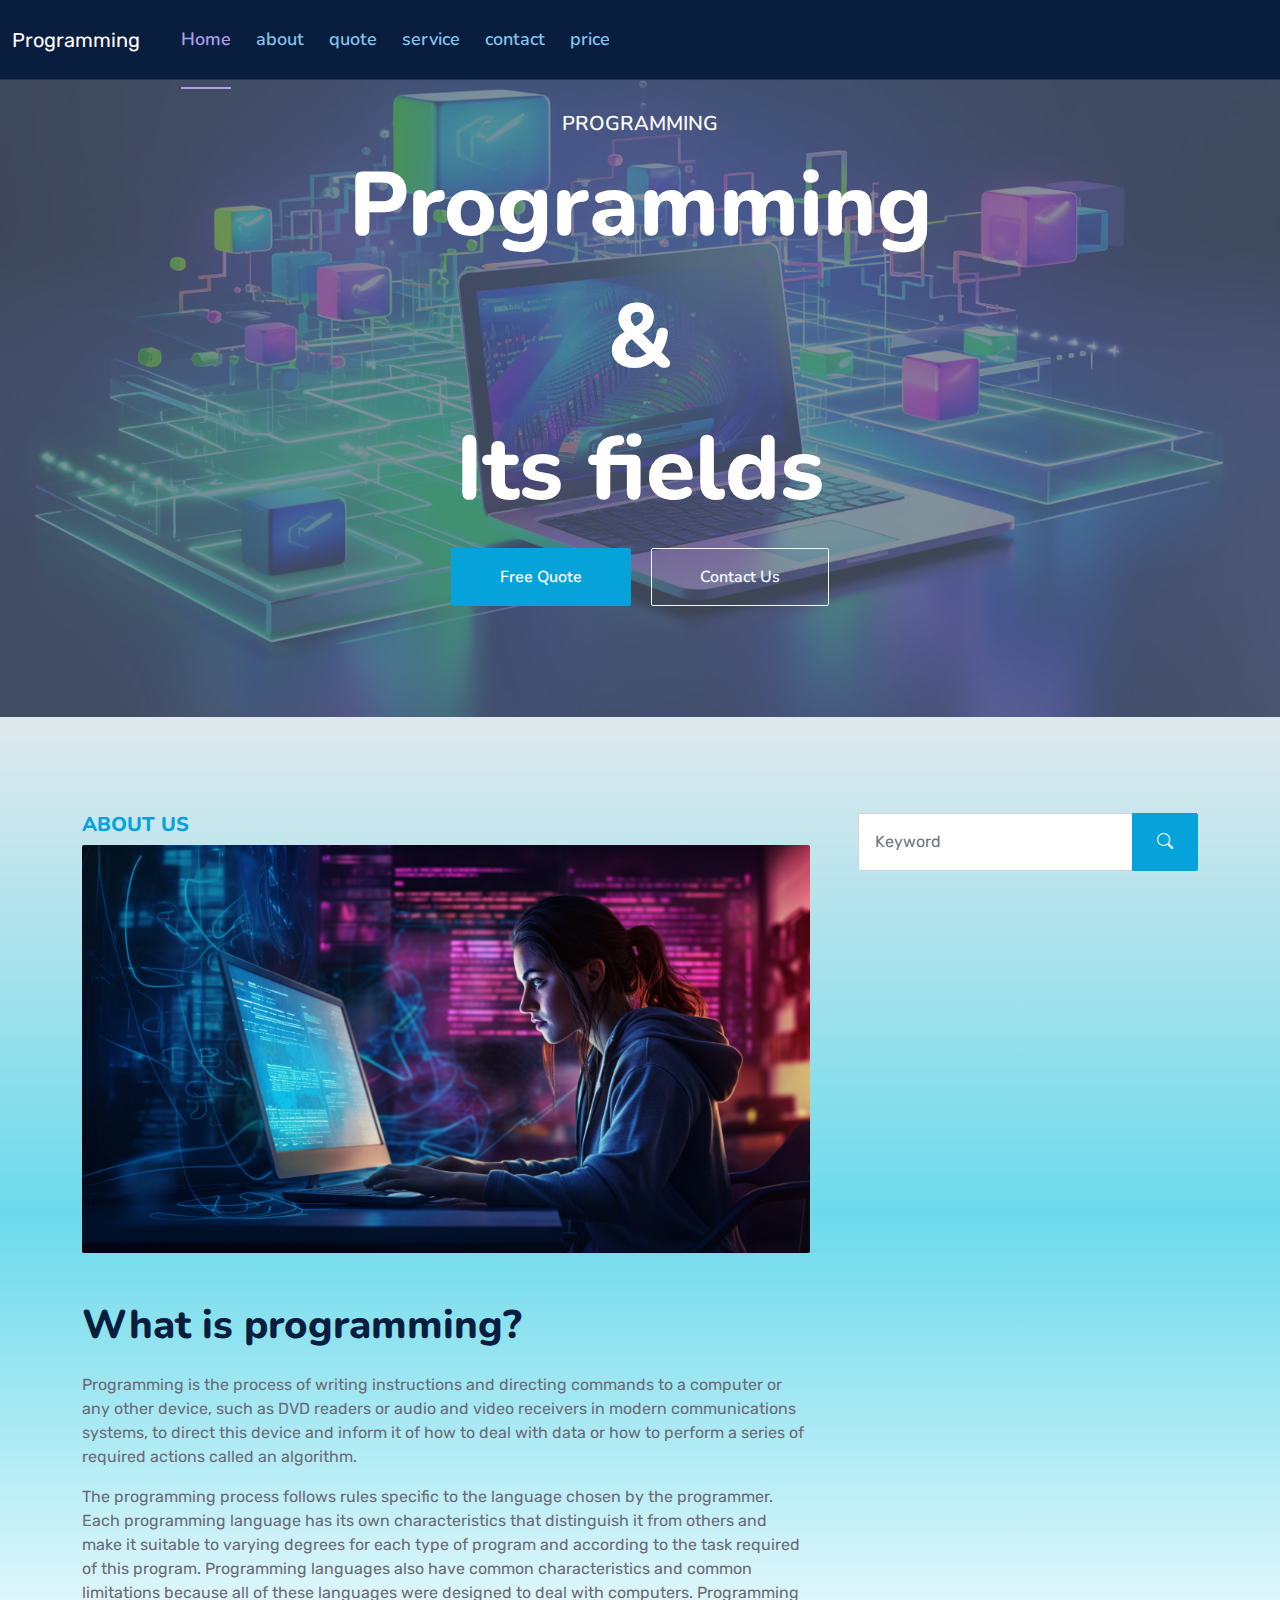
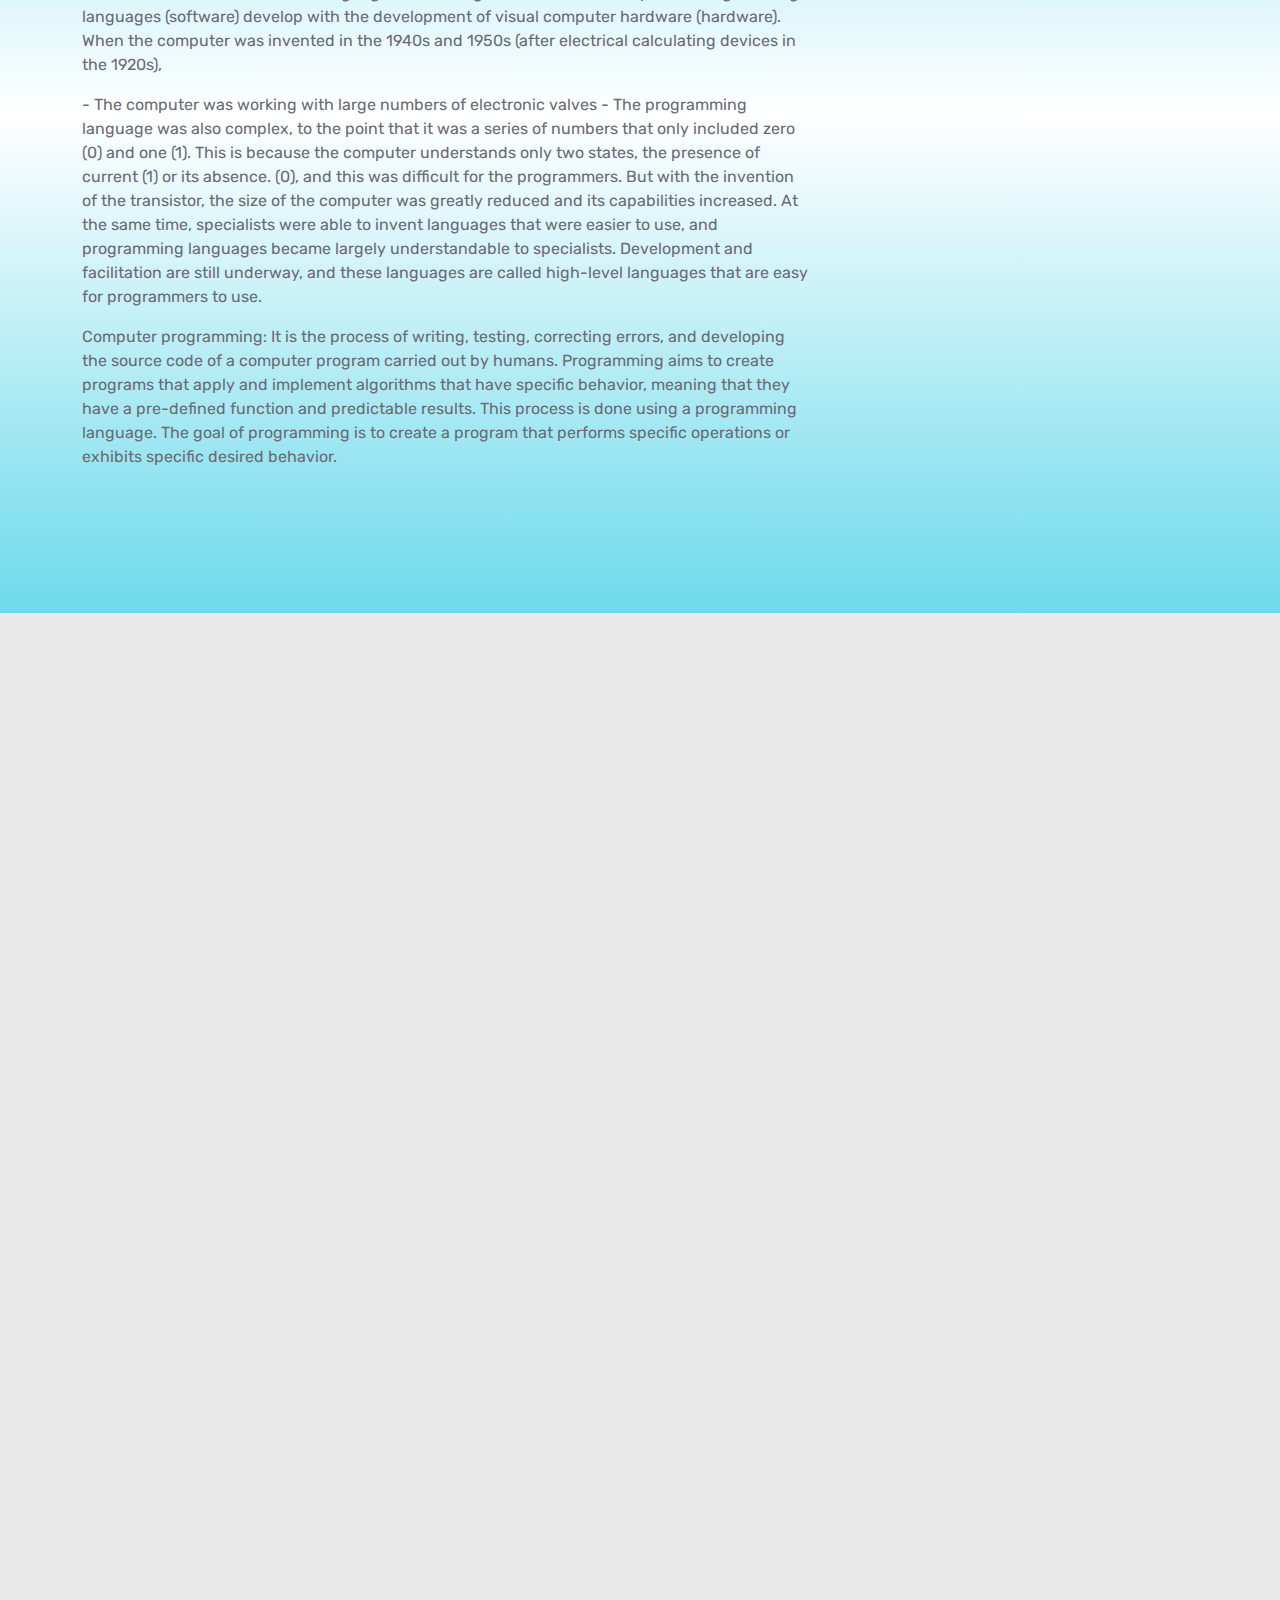
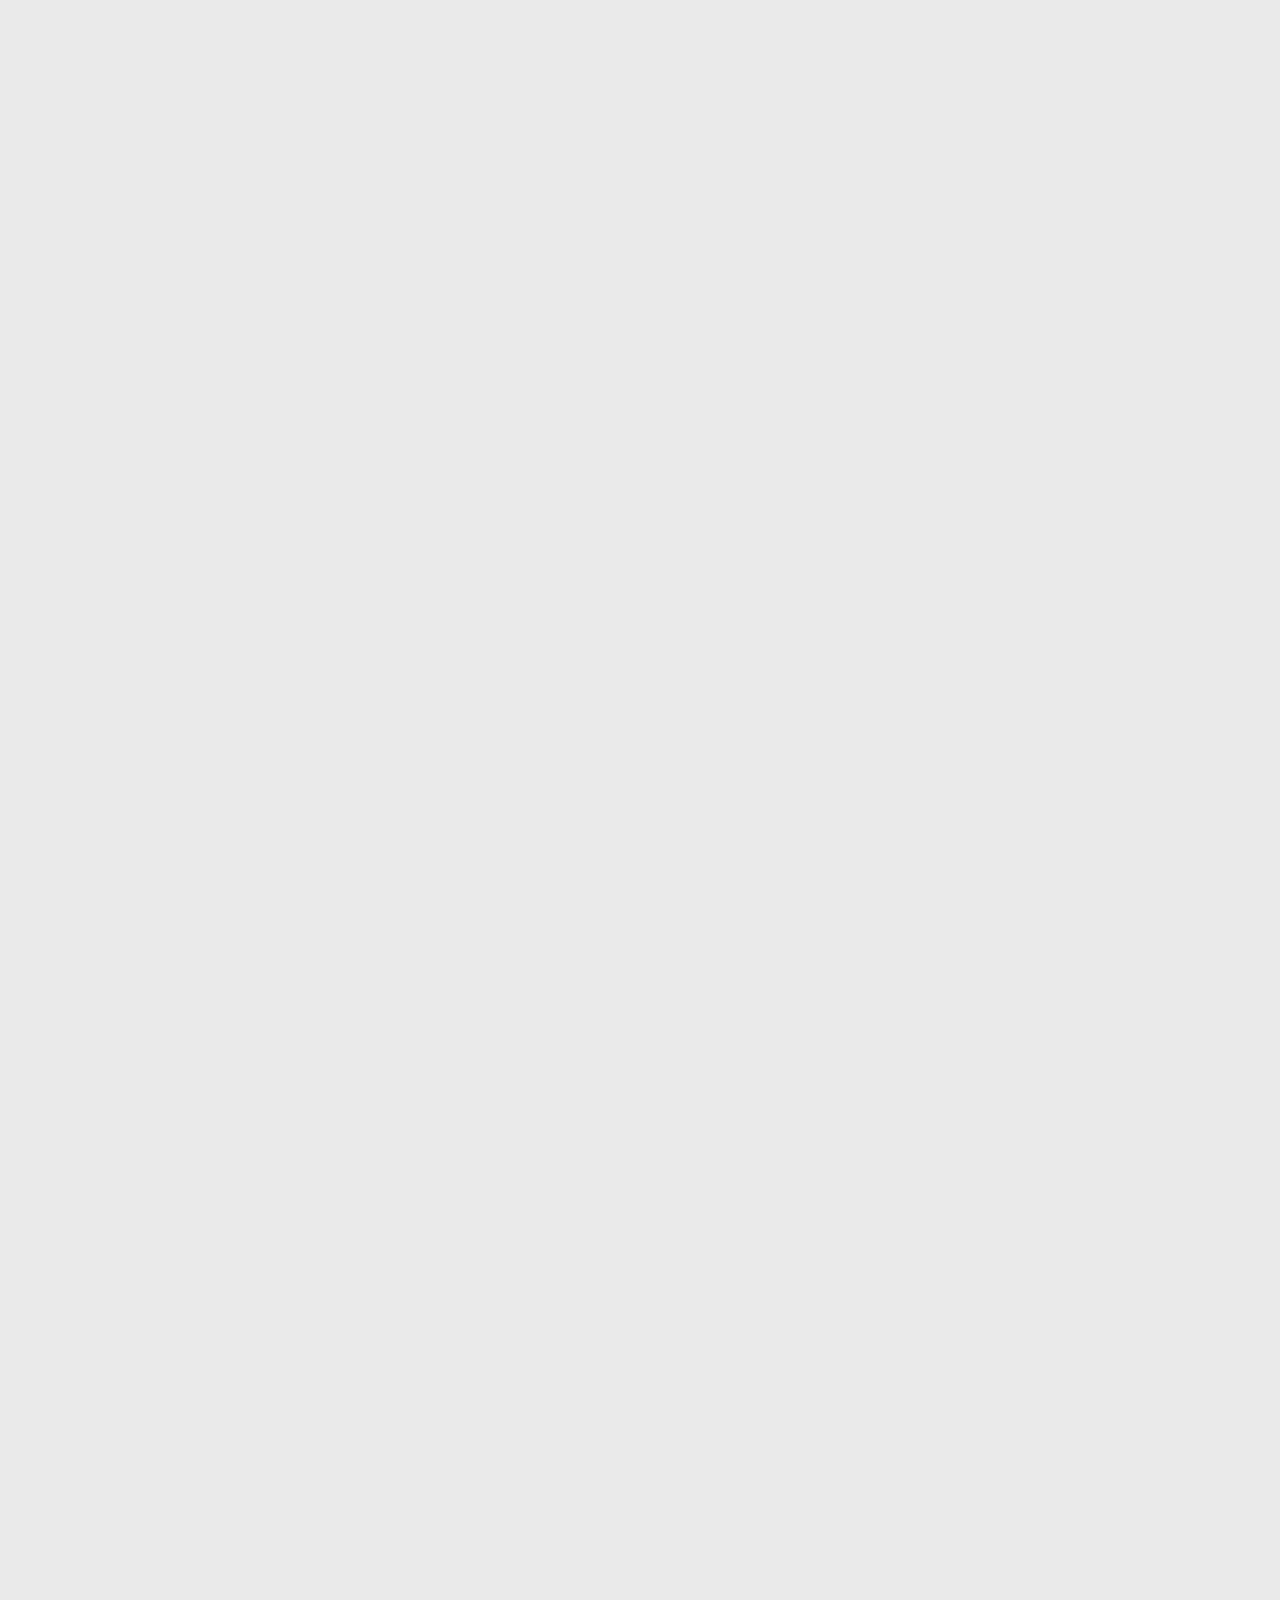
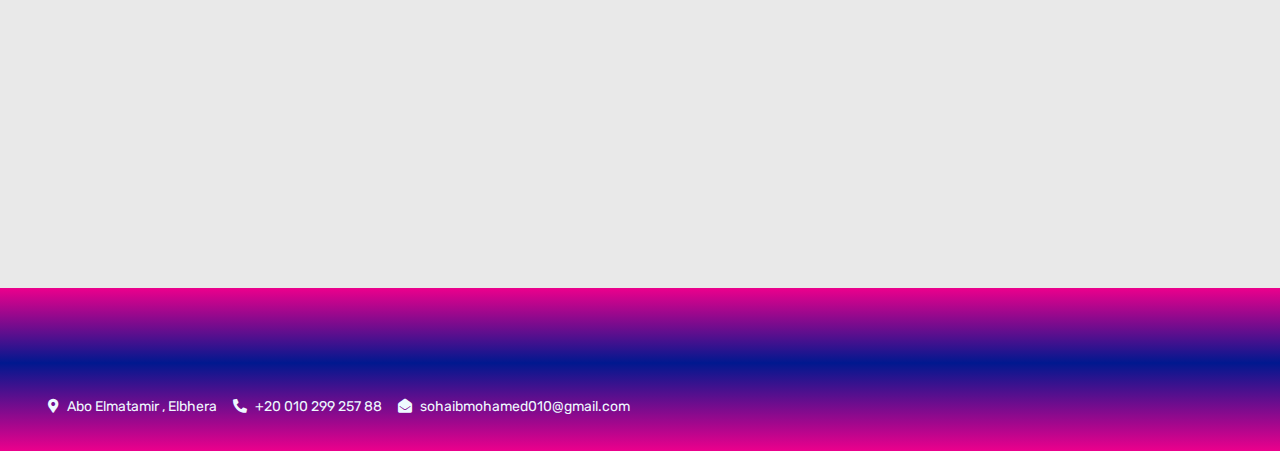
<file: index.html>
<!DOCTYPE html>
<html lang="en">

<head>
    <meta charset="utf-8">
    <title></title>
    <meta content="width=device-width, initial-scale=1.0" name="viewport">
    <meta content="Free HTML Templates" name="keywords">
    <meta content="Free HTML Templates" name="description">

    <!-- Favicon -->
    <link href="img/favicon.ico" rel="icon">

    <!-- Google Web Fonts -->
    <link rel="preconnect" href="https://fonts.googleapis.com">
    <link rel="preconnect" href="https://fonts.gstatic.com" crossorigin>
    <link href="https://fonts.googleapis.com/css2?family=Nunito:wght@400;600;700;800&family=Rubik:wght@400;500;600;700&display=swap" rel="stylesheet">

    <!-- Icon Font Stylesheet -->
    <link href="https://cdnjs.cloudflare.com/ajax/libs/font-awesome/5.10.0/css/all.min.css" rel="stylesheet">
    <link href="https://cdn.jsdelivr.net/npm/bootstrap-icons@1.4.1/font/bootstrap-icons.css" rel="stylesheet">

    <!-- Libraries Stylesheet -->
    <link href="lib/owlcarousel/assets/owl.carousel.min.css" rel="stylesheet">
    <link href="lib/animate/animate.min.css" rel="stylesheet">

    <!-- Customized Bootstrap Stylesheet -->
    <link href="css/bootstrap.min.css" rel="stylesheet">

    <!-- Template Stylesheet -->
    <link href="css/style.css" rel="stylesheet">
</head>

<body>
    <!-- Spinner Start -->
    <div id="spinner" class="show bg-white position-fixed translate-middle w-100 vh-100 top-50 start-50 d-flex align-items-center justify-content-center">
        <div class="spinner"></div>
    </div>
    <!-- Spinner End -->


   


    <!-- Navbar & Carousel Start -->

    <nav class="navbar navbar-expand-lg navbar-dark bg-dark" style="height: 80px;">
        <div class="container-fluid">
          <a class="navbar-brand" href="index.html">Programming</a>
          <button class="navbar-toggler" type="button" data-bs-toggle="collapse" data-bs-target="#navbarNav" aria-controls="navbarNav" aria-expanded="false" aria-label="Toggle navigation">
            <span class="navbar-toggler-icon"></span>
          </button>
          <div class="collapse navbar-collapse" id="navbarNav">
            <ul class="navbar-nav">
              <li class="nav-item">
                <a class="nav-link active" aria-current="page" href="index.html">Home</a>
              </li>
              <li class="nav-item">
                <a class="nav-link" href="about.html">about</a>
              </li>
              <li class="nav-item">
                <a class="nav-link" href="quote.html">quote</a>
              </li>
              <li class="nav-item">
                <a class="nav-link" href="service.html">service</a>
              </li>
              <li class="nav-item">
                <a class="nav-link" href="contact.html">contact</a>
              </li>
              <li class="nav-item">
                <a class="nav-link" href="price.html">price</a>
              </li>
            </ul>
          </div>
        </div>
      </nav>
      

        <div  class="carousel slide carousel-fade" data-bs-ride="carousel">
            <div class="carousel-inner">
                <div class="carousel-item active">
                    <img class="w-100" src="1ca7b34a8d5308a03ae186dfe72caabce0327fe2-1456x816.webp" alt="Image">
                    <div class="carousel-caption d-flex flex-column align-items-center justify-content-center">
                        <div class="p-3" style="max-width: 900px;">
                            <h5 class="text-white text-uppercase mb-3 animated slideInDown">Programming</h5>
                            <h1 class="display-1 text-white mb-md-4 animated zoomIn" style="font-size: 90PX;">Programming</h1 >
                                <h1 class="display-1 text-white mb-md-4 animated zoomIn" style="font-size: 90PX;">&</h1 >
                                    <h1 class="display-1 text-white mb-md-4 animated zoomIn" style="font-size: 90PX;">Its fields</h1 >
                         
                                <a href="quote.html" class="btn btn-primary py-md-3 px-md-5 me-3 animated slideInLeft">Free Quote</a>
                            <a href="contact.html" class="btn btn-outline-light py-md-3 px-md-5 animated slideInRight">Contact Us</a>
                        </div>
                    </div>
                </div>

              </div>
    <!-- Navbar & Carousel End -->

<!-- Full Screen Search Start -->
<div class="modal fade" id="searchModal" tabindex="-1">
    <div class="modal-dialog modal-fullscreen">
        <div class="modal-content" style="background: rgba(9, 30, 62, .7);">
            <div class="modal-header border-0">
                <button type="button" class="btn bg-white btn-close" data-bs-dismiss="modal" aria-label="Close"></button>
            </div>
            <div class="modal-body d-flex align-items-center justify-content-center">
                <div class="input-group" style="max-width: 600px;">
                    <input type="text" class="form-control bg-transparent border-primary p-3" placeholder="Type search keyword">
                    <button class="btn btn-primary px-4"><i class="bi bi-search"></i></button>
                </div>
            </div>
        </div>
    </div>
</div>
<!-- Full Screen Search End -->


    <!-- About Start -->

<div style="background: linear-gradient(rgb(224, 233, 237) ,rgb(108, 218, 235) , rgb(255, 255, 255) , rgb(108, 218, 235) );" class="container-fluid py-5 wow fadeInUp" data-wow-delay="0.1s">
    <div class="container py-5">
        <div class="row g-5">
            <div class="col-lg-8">
                <div class="mb-5">
                    <h5 class="fw-bold text-primary text-uppercase">about us</h5>

                    <img class="img-fluid w-100 rounded mb-5" src="9f15109746df254c5a030a7ba9239f8a4bb5dadb-1456x816.webp" alt="">
                    <h1 class="mb-4">What is programming?</h1>
                    <p>Programming is the process of writing instructions and directing commands to a computer or any other device, such as DVD readers or audio and video receivers in modern communications systems, to direct this device and inform it of how to deal with data or how to perform a series of required actions called an algorithm.</p>
                    <p>The programming process follows rules specific to the language chosen by the programmer. Each programming language has its own characteristics that distinguish it from others and make it suitable to varying degrees for each type of program and according to the task required of this program. Programming languages ​​also have common characteristics and common limitations because all of these languages ​​were designed to deal with computers. Programming languages ​​(software) develop with the development of visual computer hardware (hardware). When the computer was invented in the 1940s and 1950s (after electrical calculating devices in the 1920s),</p>
                    <p>- The computer was working with large numbers of electronic valves - The programming language was also complex, to the point that it was a series of numbers that only included zero (0) and one (1). This is because the computer understands only two states, the presence of current (1) or its absence. (0), and this was difficult for the programmers. But with the invention of the transistor, the size of the computer was greatly reduced and its capabilities increased. At the same time, specialists were able to invent languages ​​that were easier to use, and programming languages ​​became largely understandable to specialists. Development and facilitation are still underway, and these languages ​​are called high-level languages ​​that are easy for programmers to use.</p>
                    <p>Computer programming: It is the process of writing, testing, correcting errors, and developing the source code of a computer program carried out by humans. Programming aims to create programs that apply and implement algorithms that have specific behavior, meaning that they have a pre-defined function and predictable results. This process is done using a programming language. The goal of programming is to create a program that performs specific operations or exhibits specific desired behavior.</p>
                </div>


            </div>

            <div class="col-lg-4">
                <div class="mb-5 wow slideInUp" data-wow-delay="0.1s">
                    <div class="input-group">
                        <input type="text" class="form-control p-3" placeholder="Keyword">
                        <button class="btn btn-primary px-4"><i class="bi bi-search"></i></button>
                    </div>
                </div>

                <div class="mb-5 wow slideInUp" data-wow-delay="0.1s">
                    <div class="section-title section-title-sm position-relative pb-3 mb-4">
                        <h3 class="mb-0">Categories</h3>
                    </div>
                    <div class="link-animated d-flex flex-column justify-content-start">
                        <a class="h5 fw-semi-bold bg-light rounded py-2 px-3 mb-2" href="#"><i class="bi bi-arrow-right me-2"></i>Information Security Expert</a>
                        <a class="h5 fw-semi-bold bg-light rounded py-2 px-3 mb-2" href="#"><i class="bi bi-arrow-right me-2"></i>Game Developer</a>
                        <a class="h5 fw-semi-bold bg-light rounded py-2 px-3 mb-2" href="#"><i class="bi bi-arrow-right me-2"></i>Web Development</a>
                        <a class="h5 fw-semi-bold bg-light rounded py-2 px-3 mb-2" href="#"><i class="bi bi-arrow-right me-2"></i>Mobile Application Develope</a>
                        <a class="h5 fw-semi-bold bg-light rounded py-2 px-3 mb-2" href="#"><i class="bi bi-arrow-right me-2"></i>Database Administrator</a>
                        <a class="h5 fw-semi-bold bg-light rounded py-2 px-3 mb-2" href="#"><i class="bi bi-arrow-right me-2"></i>Data analyst</a>
                        <a class="h5 fw-semi-bold bg-light rounded py-2 px-3 mb-2" href="#"><i class="bi bi-arrow-right me-2"></i>Devops Engineer.</a>
                        <a class="h5 fw-semi-bold bg-light rounded py-2 px-3 mb-2" href="#"><i class="bi bi-arrow-right me-2"></i>Desktop Application Developer</a>
                    </div>
                </div>
            </div>
        </div>
    </div>
</div>

    <!-- About End -->

 

    <!-- Service Start -->
    <div style="    background: linear-gradient(to right, #00188F, #EC008C);
" class="container-fluid py-5 wow fadeInUp" data-wow-delay="0.1s">
        <div class="container py-5">
            <div class="section-title text-center position-relative pb-3 mb-5 mx-auto" style="max-width: 600px;">
                <h5 class="fw-bold text-primary text-uppercase">Our Services</h5>
                <h1 class="mb-0">Custom IT Solutions for Your Successful Business</h1>
            </div>
            <div class="row g-5">
                <div class="col-lg-4 col-md-6 wow zoomIn" data-wow-delay="0.3s">
                    <div class="service-item bg-light rounded d-flex flex-column align-items-center justify-content-center text-center">
                        <div class="service-icon">
                            <i class="fa fa-shield-alt text-white"></i>
                        </div>
                        <h4 class="mb-3">Information Security Expert</h4>
                        <p class="m-0">well versed in the world of information security and the challenges that network security brings</p>
                        <a class="btn btn-lg btn-primary rounded" href="">
                            <i class="bi bi-arrow-right"></i>
                        </a>
                    </div>                    

                </div>
                <div class="col-lg-4 col-md-6 wow zoomIn" data-wow-delay="0.6s">
                    <div class="service-item bg-light rounded d-flex flex-column align-items-center justify-content-center text-center">
                        <div class="service-icon">
                        <i class="fa fa-chart-pie text-white"></i>
                        </div>
                        <h4 class="mb-3">Game Developer</h4>
                        <p class="m-0">The game industry resource for breaking news and in-depth analysis of the latest game industry tech and trends.</p>
                        <a class="btn btn-lg btn-primary rounded" href="">
                            <i class="bi bi-arrow-right"></i>
                        </a>
                    </div>
                </div>
                <div class="col-lg-4 col-md-6 wow zoomIn" data-wow-delay="0.9s">
                    <div class="service-item bg-light rounded d-flex flex-column align-items-center justify-content-center text-center">
                        <div class="service-icon">

                                             <i class="fa fa-code text-white"></i>
                        </div>
                        <h4 class="mb-3">  Web Development </h4>
                        <p class="m-0">    The process of building, programming, and maintaining websites and web applications.
                        </p>
                        <a class="btn btn-lg btn-primary rounded" href="">
                            <i class="bi bi-arrow-right"></i>
                        </a>
                    </div>
                </div>
                <div class="col-lg-4 col-md-6 wow zoomIn" data-wow-delay="0.3s">
                    <div class="service-item bg-light rounded d-flex flex-column align-items-center justify-content-center text-center">
                        <div class="service-icon">
                            <i class="fab fa-android text-white"></i>
                        </div>
                        <h4 class="mb-3">Mobile Application Develope</h4>
                        <p class="m-0">designing, building, and maintaining applications for mobile devices.</p>
                        <a class="btn btn-lg btn-primary rounded" href="">
                            <i class="bi bi-arrow-right"></i>
                        </a>
                    </div>
                </div>
                <div class="col-lg-4 col-md-6 wow zoomIn" data-wow-delay="0.6s">
                    <div class="service-item bg-light rounded d-flex flex-column align-items-center justify-content-center text-center">
                        <div class="service-icon">
                            <i class="fa fa-search text-white"></i>
                        </div>
                        <h4 class="mb-3">Desktop Application Developer</h4>
                        <p class="m-0">build these applications that are used specifically on laptops and desktops.</p>
                        <a class="btn btn-lg btn-primary rounded" href="">
                            <i class="bi bi-arrow-right"></i>
                        </a>
                    </div>
                </div>
      
                </div>
            </div>
        </div>
    </div>
    <!-- Service End -->



   <!-- Quote Start -->
   <div style="
   background: linear-gradient(217deg, rgba(255,0,0,.8), rgba(255,0,0,0) 70%);

" class="container-fluid py-5 wow fadeInUp" data-wow-delay="0.1s">
<div class="container py-5">
   <div class="row g-5">
       <div class="col-lg-7">
           <div class="section-title position-relative pb-3 mb-5">
               <h5 class="fw-bold text-primary text-uppercase">Request A Quote</h5>
               <h1 class="mb-0">Need A Free Quote? Please Feel Free to Contact Us</h1>
           </div>
           <div class="row gx-3">
               <div class="col-sm-6 wow zoomIn" data-wow-delay="0.2s">
                   <h5 class="mb-4"><i class="fa fa-reply text-primary me-3"></i>Reply within 24 hours</h5>
               </div>
               <div class="col-sm-6 wow zoomIn" data-wow-delay="0.4s">
                   <h5 class="mb-4"><i class="fa fa-phone-alt text-primary me-3"></i>24 hrs telephone support</h5>
               </div>
           </div>
           <p class="mb-4"> A request for a quote (RFQ) is a business process in which a business solicits quotes from select suppliers and contractors for a specific task or project. An RFQ can be sent alone or in tandem with a request for proposal (RFP).</p>
           <div class="d-flex align-items-center mt-2 wow zoomIn" data-wow-delay="0.6s">
               <div class="bg-primary d-flex align-items-center justify-content-center rounded" style="width: 60px; height: 60px;">
                   <i class="fa fa-phone-alt text-white"></i>
           </div>
           <div class="ps-4">
               <h5 class="mb-2">Call to ask any question</h5>
               <h4 class="text-primary mb-0">+20 010 299 257 88</h4>
           </div>
       </div>
   </div>
   <div class="col-lg-5">
       <div class=" rounded h-100 d-flex align-items-center p-5 wow zoomIn" data-wow-delay="0.9s">
           <form>
               <div class="row g-3">
                   <div class="col-xl-12">
                       <input type="text" class="form-control bg-light border-0" placeholder="Your Name" style="height: 55px;">
                   </div>
                   <div class="col-12">
                       <input type="email" class="form-control bg-light border-0" placeholder="Your Email" style="height: 55px;">
                   </div>
                   <div class="col-12">
             
                   </div>
                   <div class="col-12">
                       <textarea class="form-control bg-light border-0" rows="3" placeholder="Message"></textarea>
                   </div>
                   <div class="col-12">
                       <button style="background-color: rgb(0, 0, 0); color: aliceblue;" class="btn btn w-100 py-3" type="submit">Request A Quote</button>
                   </div>
               </div>
           </form>
       </div>
   </div>
</div>
</div>
</div>
<!-- Quote End -->

    
    <!-- Contact Start -->
    <div style=

        "background: linear-gradient(127deg, rgba(0,255,0,.8), rgba(0,255,0,0) 70%);"

   class="container-fluid py-5 wow fadeInUp" data-wow-delay="0.1s">
        <div class="container py-5">
            <div class="section-title text-center position-relative pb-3 mb-5 mx-auto" style="max-width: 600px;">
                <h5 class="fw-bold text-primary text-uppercase">Contact Us</h5>
                <h1 class="mb-0">If You Have Any Query, Feel Free To Contact Us</h1>
            </div>
            <div class="row g-5 mb-5">
                <div class="col-lg-4">
                    <div class="d-flex align-items-center wow fadeIn" data-wow-delay="0.1s">
                        <div class="d-flex align-items-center justify-content-center rounded" style="width: 60px; height: 60px;">
                            <i class="fa fa-phone-alt text-white"></i>
                        </div>
                        <div class="ps-4">
                            <h5 class="mb-2">Call to ask any question</h5>
                            <h4 class="text-primary mb-0">+20 010 299 257 88</h4>
                        </div>
                    </div>
                </div>
                <div class="col-lg-4">
                    <div class="d-flex align-items-center wow fadeIn" data-wow-delay="0.4s">
                        <div class="bg-primary d-flex align-items-center justify-content-center rounded" style="width: 60px; height: 60px;">
                            <i class="fa fa-envelope-open text-white"></i>
                        </div>
                        <div class="ps-4">
                            <h5 class="mb-2">Email to get free quote</h5>
                            <h4 class="text-primary mb-0">sohaibmohamed010@gmail.com</h4>
                        </div>
                    </div>
                </div>
                <div class="col-lg-4">
                    <div class="d-flex align-items-center wow fadeIn" data-wow-delay="0.8s">
                        <div class="bg-primary d-flex align-items-center justify-content-center rounded" style="width: 60px; height: 60px;">
                            <i class="fa fa-map-marker-alt text-white"></i>
                        </div>
                        <div class="ps-4">
                            <h5 class="mb-2">Visit our office</h5>
                            <h4 class="text-primary mb-0">Egypt , Elphera , Abo Elmatamier</h4>
                        </div>
                    </div>
                </div>
            </div>
            <div class="row g-5">
                <div class="col-lg-6 wow slideInUp" data-wow-delay="0.3s">
                    <form>
                        <div class="row g-3">
                            <div class="col-md-6">
                                <input type="text" class="form-control border-0 bg-light px-4" placeholder="Your Name" style="height: 55px;">
                            </div>
                            <div class="col-md-6">
                                <input type="email" class="form-control border-0 bg-light px-4" placeholder="Your Email" style="height: 55px;">
                            </div>
                            <div class="col-12">
                                <input type="text" class="form-control border-0 bg-light px-4" placeholder="Subject" style="height: 55px;">
                            </div>
                            <div class="col-12">
                                <textarea class="form-control border-0 bg-light px-4 py-3" rows="4" placeholder="Message"></textarea>
                            </div>
                            <div class="col-12">
                                <button style="background-color: chartreuse;" class="btn btn- w-100 py-3" type="submit">Send Message</button>
                            </div>
                        </div>
                    </form>
                </div>
          
            </div>
        </div>
    </div>
    <!-- Contact End -->

    

    <!-- Footer Start -->
    <div style=
    "background: linear-gradient(to bottom, #00188F, #EC008C);" 

    class="container-fluid bg-dark text-light mt-5 wow fadeInUp" data-wow-delay="0.1s">
        <div class="container">
            <div class="row gx-5">
                <div class="col-lg-4 col-md-6 footer-about" style="height: 400px;">
                    <div class="d-flex flex-column align-items-center justify-content-center text-center h-100  p-4">
                        <a href="index.html" class="navbar-brand">
                            <h1 class="m-0 text-white"><i class="fa fa-user-tie me-2"></i>Programming</h1>
                        </a>
                        <p  class="mt-3 mb-4">Programming is the process of writing instructions and directing commands to a computer or any other device, such as DVD readers or audio and video receivers in modern communications systems, to direct this device and inform it of how to deal with data or how to perform a series of required actions called an algorithm.</p>
                        <form action="">
                            <div class="input-group">
                                <input type="text" class="form-control border-white p-3" placeholder="Your Email">
                                <button style="background-color:#00188F; color: aliceblue;" class="btn btn-">Sign Up</button>
                            </div>
                        </form>
                    </div>
                </div>
                <div class="col-lg-8 col-md-6">
                    <div class="row gx-5">
                        <div class="col-lg-4 col-md-12 pt-5 mb-5">
                            <div class="section-title section-title-sm position-relative pb-3 mb-4">
                                <h3 class="text-light mb-0">Get In Touch</h3>
                            </div>
                            <div class="d-flex mb-2">
                                <i class="bi bi-geo-alt text-primary me-2"></i>
                                <p class="mb-0">Abo Elmatamir , Elbhera
                                </p>
                            </div>
                            <div class="d-flex mb-2">
                                <i class="bi bi-envelope-open text-primary me-2"></i>
                                <p class="mb-0">sohaibmohamed010@gmail.com</p>
                            </div>
                            <div class="d-flex mb-2">
                                <i class="bi bi-telephone text-primary me-2"></i>
                                <p class="mb-0">+20 010 299 257 88</p>
                            </div>
                            <div class="d-flex mt-4">
     
                            </div>
                        </div>
                        <div class="col-lg-4 col-md-12 pt-0 pt-lg-5 mb-5">
                            <div class="section-title section-title-sm position-relative pb-3 mb-4">
                                <h3 class="text-light mb-0">Quick Links</h3>
                            </div>
                            <div class="link-animated d-flex flex-column justify-content-start">
                                <a class="text-light mb-2" href="index.html"><i class="bi bi-arrow-right text-primary me-2"></i>Home</a>
                                <a class="text-light mb-2" href="about.html"><i class="bi bi-arrow-right text-primary me-2"></i>About Us</a>
                                <a class="text-light mb-2" href="service.html"><i class="bi bi-arrow-right text-primary me-2"></i>Our Services</a>
                                <a class="text-light" href="contact.html"><i class="bi bi-arrow-right text-primary me-2"></i>Contact Us</a>
                                <a class="text-light" href="quote.html"><i class="bi bi-arrow-right text-primary me-2"></i>quote</a>
                            </div>
                        </div>
                
                        </div>
                    </div>
                </div>
            </div>
        </div>
    </div>
    <div class="container-fluid text-white" style=    "background: linear-gradient(to top, #00188F, #EC008C);" 
    >
        <div class="container text-center">
            <div class="row justify-content-end">
                <div class="col-lg-8 col-md-6">
                    <div class="d-flex align-items-center justify-content-center" style="height: 75px;">						
                    </div>
                </div>
            </div>
        </div>
    </div>
    <!-- Footer End -->


    
     <!-- Topbar Start -->
     <div style=
     "background: linear-gradient(to top,#EC008C , #00188F);" 

     class="container-fluid bg-dark px-5 d-none d-lg-block" >
        <div class="row gx-0">
            <div class="col-lg-8 text-center text-lg-start mb-2 mb-lg-0">
                <div  class="d-inline-flex align-items-center" style="height: 88px; display:flex ; justify-content: space-between;">
                    <small class="me-3 text-light"><i class="fa fa-map-marker-alt me-2"></i>Abo Elmatamir , Elbhera</small>
                    <small class="me-3 text-light"><i class="fa fa-phone-alt me-2"></i>+20 010 299 257 88</small>
                    <small class="text-light"><i class="fa fa-envelope-open me-2"></i>sohaibmohamed010@gmail.com</small>
                </div>
            </div>
            </div>
        </div>
    </div>
    <!-- Topbar End -->

    <!-- Back to Top -->
    <a href="#" class="btn btn-lg btn-primary btn-lg-square rounded back-to-top"><i class="bi bi-arrow-up"></i></a>


    <!-- JavaScript Libraries -->
    <script src="https://code.jquery.com/jquery-3.4.1.min.js"></script>
    <script src="https://cdn.jsdelivr.net/npm/bootstrap@5.0.0/dist/js/bootstrap.bundle.min.js"></script>
    <script src="lib/wow/wow.min.js"></script>
    <script src="lib/easing/easing.min.js"></script>
    <script src="lib/waypoints/waypoints.min.js"></script>
    <script src="lib/counterup/counterup.min.js"></script>
    <script src="lib/owlcarousel/owl.carousel.min.js"></script>

    <!-- Template Javascript -->
    <script src="js/main.js"></script>


</body>

</html>
</file>
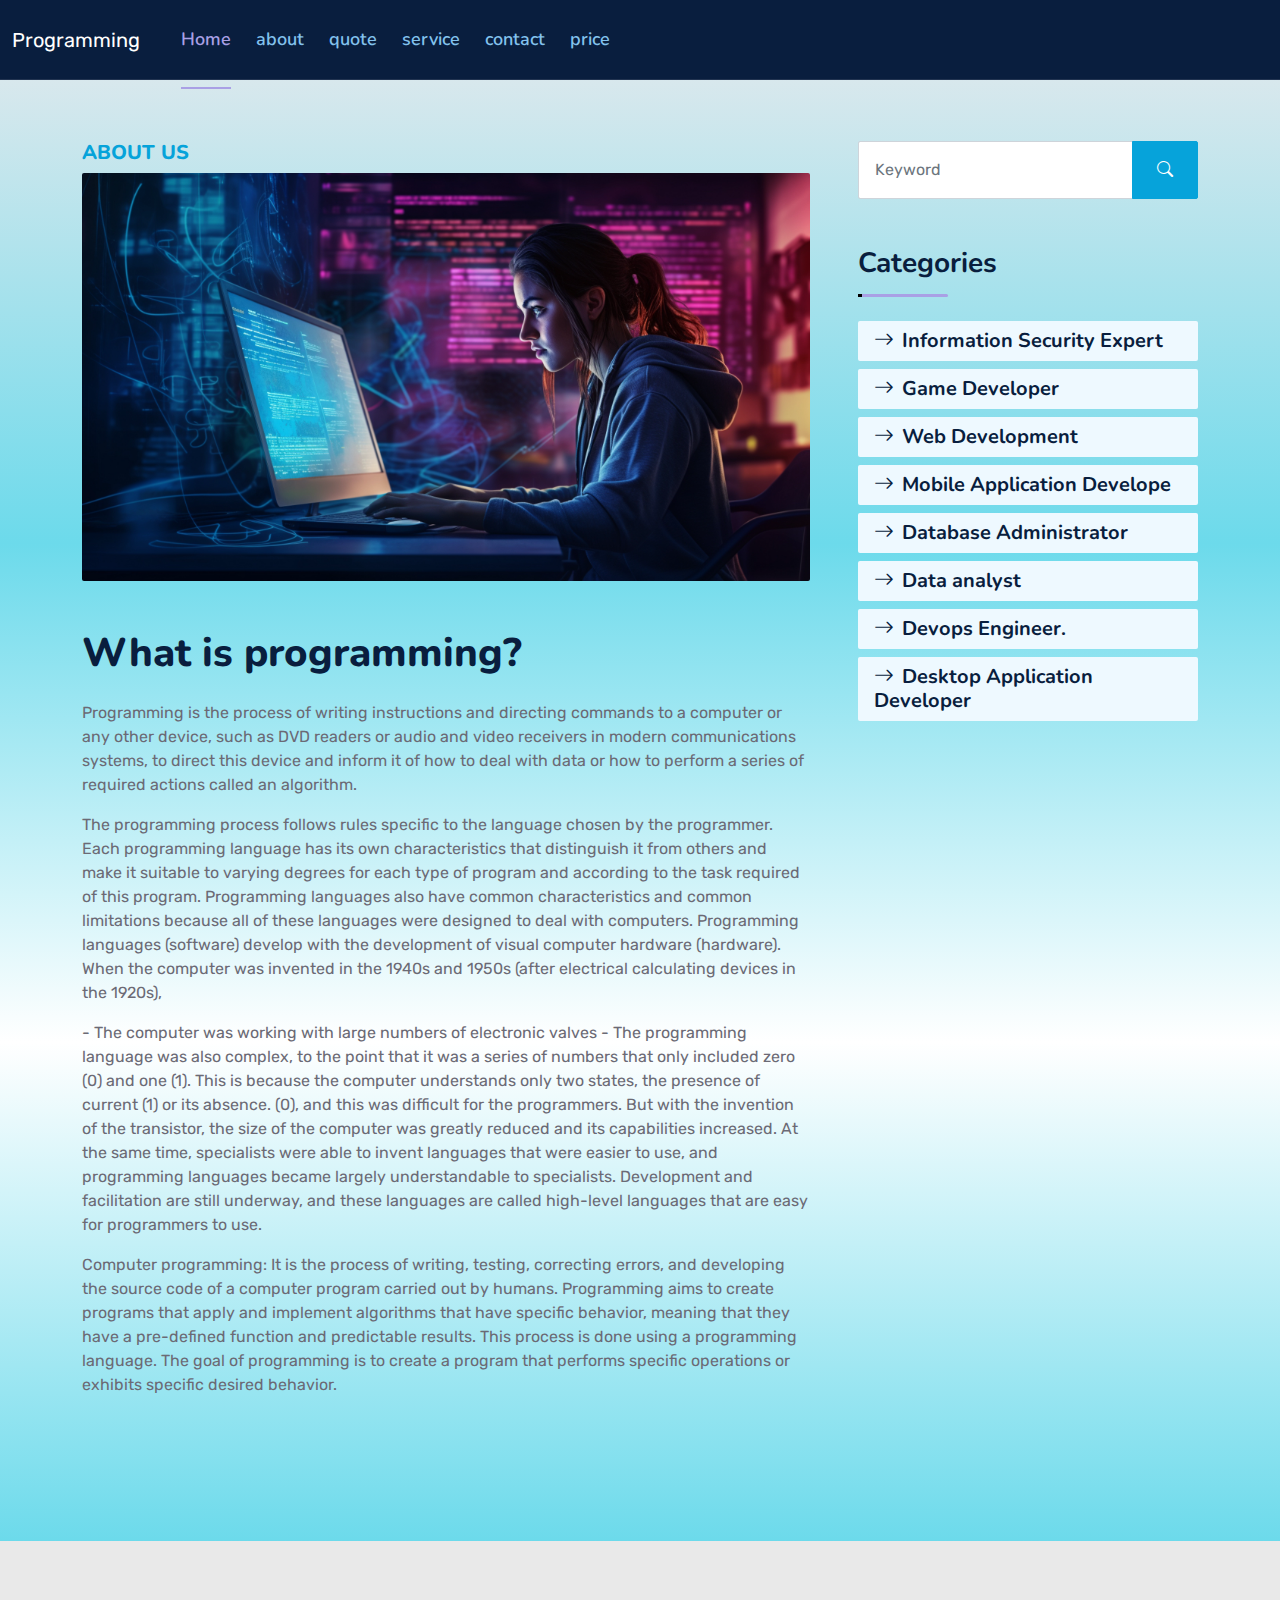
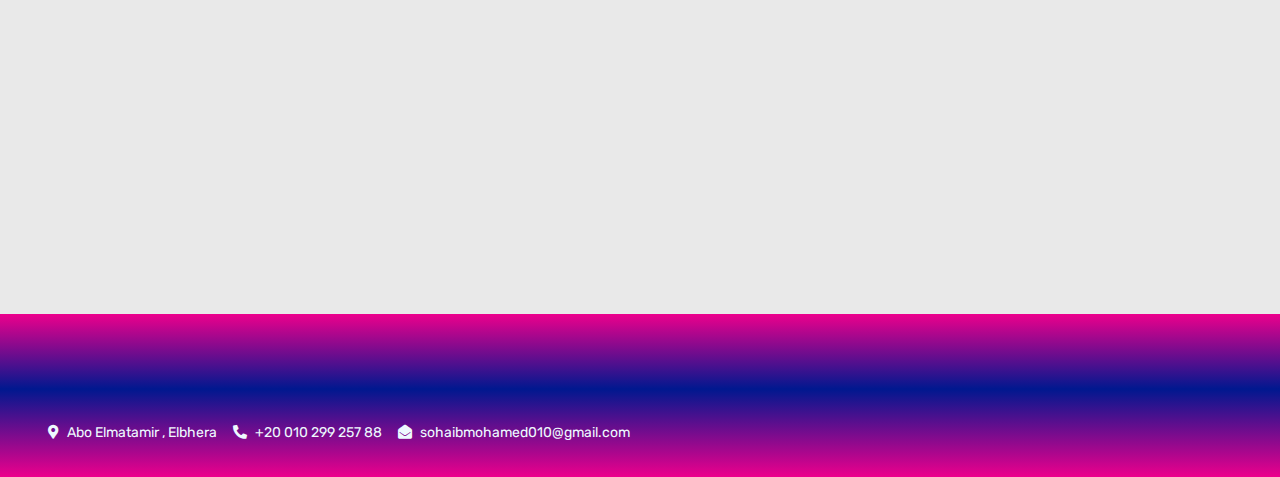
<file: about.html>
<!DOCTYPE html>
<html lang="en">

<head>
    <meta charset="utf-8">
    <title>Startup - Startup Website Template</title>
    <meta content="width=device-width, initial-scale=1.0" name="viewport">
    <meta content="Free HTML Templates" name="keywords">
    <meta content="Free HTML Templates" name="description">

    <!-- Favicon -->
    <link href="img/favicon.ico" rel="icon">

    <!-- Google Web Fonts -->
    <link rel="preconnect" href="https://fonts.googleapis.com">
    <link rel="preconnect" href="https://fonts.gstatic.com" crossorigin>
    <link href="https://fonts.googleapis.com/css2?family=Nunito:wght@400;600;700;800&family=Rubik:wght@400;500;600;700&display=swap" rel="stylesheet">

    <!-- Icon Font Stylesheet -->
    <link href="https://cdnjs.cloudflare.com/ajax/libs/font-awesome/5.10.0/css/all.min.css" rel="stylesheet">
    <link href="https://cdn.jsdelivr.net/npm/bootstrap-icons@1.4.1/font/bootstrap-icons.css" rel="stylesheet">

    <!-- Libraries Stylesheet -->
    <link href="lib/owlcarousel/assets/owl.carousel.min.css" rel="stylesheet">
    <link href="lib/animate/animate.min.css" rel="stylesheet">

    <!-- Customized Bootstrap Stylesheet -->
    <link href="css/bootstrap.min.css" rel="stylesheet">

    <!-- Template Stylesheet -->
    <link href="css/style.css" rel="stylesheet">
</head>

<body>
    <!-- Spinner Start -->
    <div id="spinner" class="show bg-white position-fixed translate-middle w-100 vh-100 top-50 start-50 d-flex align-items-center justify-content-center">
        <div class="spinner"></div>
    </div>
    <!-- Spinner End -->


    <!-- Topbar Start -->
    <div class="container-fluid bg-dark px-5 d-none d-lg-block">
        <div class="row gx-0">
            <div class="col-lg-8 text-center text-lg-start mb-2 mb-lg-0">
                <div class="d-inline-flex align-items-center" style="height: 45px;">
                    <small class="me-3 text-light"><i class="fa fa-map-marker-alt me-2"></i>123 Street, New York, USA</small>
                    <small class="me-3 text-light"><i class="fa fa-phone-alt me-2"></i>+012 345 6789</small>
                    <small class="text-light"><i class="fa fa-envelope-open me-2"></i>info@example.com</small>
                </div>
            </div>
            <div class="col-lg-4 text-center text-lg-end">
                <div class="d-inline-flex align-items-center" style="height: 45px;">
                    <a class="btn btn-sm btn-outline-light btn-sm-square rounded-circle me-2" href=""><i class="fab fa-twitter fw-normal"></i></a>
                    <a class="btn btn-sm btn-outline-light btn-sm-square rounded-circle me-2" href=""><i class="fab fa-facebook-f fw-normal"></i></a>
                    <a class="btn btn-sm btn-outline-light btn-sm-square rounded-circle me-2" href=""><i class="fab fa-linkedin-in fw-normal"></i></a>
                    <a class="btn btn-sm btn-outline-light btn-sm-square rounded-circle me-2" href=""><i class="fab fa-instagram fw-normal"></i></a>
                    <a class="btn btn-sm btn-outline-light btn-sm-square rounded-circle" href=""><i class="fab fa-youtube fw-normal"></i></a>
                </div>
            </div>
        </div>
    </div>
    <!-- Topbar End -->


    <!-- Navbar Start -->
    <nav class="navbar navbar-expand-lg navbar-dark bg-dark" style="height: 80px;">
        <div class="container-fluid">
          <a class="navbar-brand" href="index.html">Programming</a>
          <button class="navbar-toggler" type="button" data-bs-toggle="collapse" data-bs-target="#navbarNav" aria-controls="navbarNav" aria-expanded="false" aria-label="Toggle navigation">
            <span class="navbar-toggler-icon"></span>
          </button>
          <div class="collapse navbar-collapse" id="navbarNav">
            <ul class="navbar-nav">
              <li class="nav-item">
                <a class="nav-link active" aria-current="page" href="index.html">Home</a>
              </li>
              <li class="nav-item">
                <a class="nav-link" href="about.html">about</a>
              </li>
              <li class="nav-item">
                <a class="nav-link" href="quote.html">quote</a>
              </li>
              <li class="nav-item">
                <a class="nav-link" href="service.html">service</a>
              </li>
              <li class="nav-item">
                <a class="nav-link" href="contact.html">contact</a>
              </li>
              <li class="nav-item">
                <a class="nav-link" href="price.html">price</a>
              </li>
            </ul>
          </div>
        </div>
      </nav>
    <!-- Navbar End -->


    <!-- Full Screen Search Start -->
    <div class="modal fade" id="searchModal" tabindex="-1">
        <div class="modal-dialog modal-fullscreen">
            <div class="modal-content" style="background: rgba(9, 30, 62, .7);">
                <div class="modal-header border-0">
                    <button type="button" class="btn bg-white btn-close" data-bs-dismiss="modal" aria-label="Close"></button>
                </div>
                <div class="modal-body d-flex align-items-center justify-content-center">
                    <div class="input-group" style="max-width: 600px;">
                        <input type="text" class="form-control bg-transparent border-primary p-3" placeholder="Type search keyword">
                        <button class="btn btn-primary px-4"><i class="bi bi-search"></i></button>
                    </div>
                </div>
            </div>
        </div>
    </div>
    <!-- Full Screen Search End -->


    <!-- About Start -->
    <div style="background: linear-gradient(rgb(224, 233, 237) ,rgb(108, 218, 235) , rgb(255, 255, 255) , rgb(108, 218, 235) );" class="container-fluid py-5 wow fadeInUp" data-wow-delay="0.1s">
        <div class="container py-5">
            <div class="row g-5">
                <div class="col-lg-8">
                    <div class="mb-5">
                        <h5 class="fw-bold text-primary text-uppercase">about us</h5>
                        
                        <img class="img-fluid w-100 rounded mb-5" src="9f15109746df254c5a030a7ba9239f8a4bb5dadb-1456x816.webp" alt="">
                        <h1 class="mb-4">What is programming?</h1>
                        <p>Programming is the process of writing instructions and directing commands to a computer or any other device, such as DVD readers or audio and video receivers in modern communications systems, to direct this device and inform it of how to deal with data or how to perform a series of required actions called an algorithm.</p>
                        <p>The programming process follows rules specific to the language chosen by the programmer. Each programming language has its own characteristics that distinguish it from others and make it suitable to varying degrees for each type of program and according to the task required of this program. Programming languages ​​also have common characteristics and common limitations because all of these languages ​​were designed to deal with computers. Programming languages ​​(software) develop with the development of visual computer hardware (hardware). When the computer was invented in the 1940s and 1950s (after electrical calculating devices in the 1920s),</p>
                        <p>- The computer was working with large numbers of electronic valves - The programming language was also complex, to the point that it was a series of numbers that only included zero (0) and one (1). This is because the computer understands only two states, the presence of current (1) or its absence. (0), and this was difficult for the programmers. But with the invention of the transistor, the size of the computer was greatly reduced and its capabilities increased. At the same time, specialists were able to invent languages ​​that were easier to use, and programming languages ​​became largely understandable to specialists. Development and facilitation are still underway, and these languages ​​are called high-level languages ​​that are easy for programmers to use.</p>
                        <p>Computer programming: It is the process of writing, testing, correcting errors, and developing the source code of a computer program carried out by humans. Programming aims to create programs that apply and implement algorithms that have specific behavior, meaning that they have a pre-defined function and predictable results. This process is done using a programming language. The goal of programming is to create a program that performs specific operations or exhibits specific desired behavior.</p>
                    </div>
    
    
                </div>
    
                <div class="col-lg-4">
                    <div class="mb-5 wow slideInUp" data-wow-delay="0.1s">
                        <div class="input-group">
                            <input type="text" class="form-control p-3" placeholder="Keyword">
                            <button class="btn btn-primary px-4"><i class="bi bi-search"></i></button>
                        </div>
                    </div>
    
                    <div class="mb-5 wow slideInUp" data-wow-delay="0.1s">
                        <div class="section-title section-title-sm position-relative pb-3 mb-4">
                            <h3 class="mb-0">Categories</h3>
                        </div>
                        <div class="link-animated d-flex flex-column justify-content-start">
                            <a class="h5 fw-semi-bold bg-light rounded py-2 px-3 mb-2" href="#"><i class="bi bi-arrow-right me-2"></i>Information Security Expert</a>
                            <a class="h5 fw-semi-bold bg-light rounded py-2 px-3 mb-2" href="#"><i class="bi bi-arrow-right me-2"></i>Game Developer</a>
                            <a class="h5 fw-semi-bold bg-light rounded py-2 px-3 mb-2" href="#"><i class="bi bi-arrow-right me-2"></i>Web Development</a>
                            <a class="h5 fw-semi-bold bg-light rounded py-2 px-3 mb-2" href="#"><i class="bi bi-arrow-right me-2"></i>Mobile Application Develope</a>
                            <a class="h5 fw-semi-bold bg-light rounded py-2 px-3 mb-2" href="#"><i class="bi bi-arrow-right me-2"></i>Database Administrator</a>
                            <a class="h5 fw-semi-bold bg-light rounded py-2 px-3 mb-2" href="#"><i class="bi bi-arrow-right me-2"></i>Data analyst</a>
                            <a class="h5 fw-semi-bold bg-light rounded py-2 px-3 mb-2" href="#"><i class="bi bi-arrow-right me-2"></i>Devops Engineer.</a>
                            <a class="h5 fw-semi-bold bg-light rounded py-2 px-3 mb-2" href="#"><i class="bi bi-arrow-right me-2"></i>Desktop Application Developer</a>
                        </div>
                    </div>
                </div>
            </div>
        </div>
    </div>
    
    <!-- About End -->


   
    

   <!-- Footer Start -->
   <div style=
   "background: linear-gradient(to bottom, #00188F, #EC008C);" 

   class="container-fluid bg-dark text-light mt-5 wow fadeInUp" data-wow-delay="0.1s">
       <div class="container">
           <div class="row gx-5">
               <div class="col-lg-4 col-md-6 footer-about" style="height: 400px;">
                   <div class="d-flex flex-column align-items-center justify-content-center text-center h-100  p-4">
                       <a href="index.html" class="navbar-brand">
                           <h1 class="m-0 text-white"><i class="fa fa-user-tie me-2"></i>Programming</h1>
                       </a>
                       <p  class="mt-3 mb-4">Programming is the process of writing instructions and directing commands to a computer or any other device, such as DVD readers or audio and video receivers in modern communications systems, to direct this device and inform it of how to deal with data or how to perform a series of required actions called an algorithm.</p>
                       <form action="">
                           <div class="input-group">
                               <input type="text" class="form-control border-white p-3" placeholder="Your Email">
                               <button style="background-color:#00188F; color: aliceblue;" class="btn btn-">Sign Up</button>
                           </div>
                       </form>
                   </div>
               </div>
               <div class="col-lg-8 col-md-6">
                   <div class="row gx-5">
                       <div class="col-lg-4 col-md-12 pt-5 mb-5">
                           <div class="section-title section-title-sm position-relative pb-3 mb-4">
                               <h3 class="text-light mb-0">Get In Touch</h3>
                           </div>
                           <div class="d-flex mb-2">
                               <i class="bi bi-geo-alt text-primary me-2"></i>
                               <p class="mb-0">Abo Elmatamir , Elbhera
                               </p>
                           </div>
                           <div class="d-flex mb-2">
                               <i class="bi bi-envelope-open text-primary me-2"></i>
                               <p class="mb-0">sohaibmohamed010@gmail.com</p>
                           </div>
                           <div class="d-flex mb-2">
                               <i class="bi bi-telephone text-primary me-2"></i>
                               <p class="mb-0">+20 010 299 257 88</p>
                           </div>
                           <div class="d-flex mt-4">
    
                           </div>
                       </div>
                       <div class="col-lg-4 col-md-12 pt-0 pt-lg-5 mb-5">
                           <div class="section-title section-title-sm position-relative pb-3 mb-4">
                               <h3 class="text-light mb-0">Quick Links</h3>
                           </div>
                           <div class="link-animated d-flex flex-column justify-content-start">
                               <a class="text-light mb-2" href="index.html"><i class="bi bi-arrow-right text-primary me-2"></i>Home</a>
                               <a class="text-light mb-2" href="about.html"><i class="bi bi-arrow-right text-primary me-2"></i>About Us</a>
                               <a class="text-light mb-2" href="service.html"><i class="bi bi-arrow-right text-primary me-2"></i>Our Services</a>
                               <a class="text-light" href="contact.html"><i class="bi bi-arrow-right text-primary me-2"></i>Contact Us</a>
                               <a class="text-light" href="quote.html"><i class="bi bi-arrow-right text-primary me-2"></i>quote</a>
                           </div>
                       </div>
               
                       </div>
                   </div>
               </div>
           </div>
       </div>
   </div>
   <div class="container-fluid text-white" style=    "background: linear-gradient(to top, #00188F, #EC008C);" 
   >
       <div class="container text-center">
           <div class="row justify-content-end">
               <div class="col-lg-8 col-md-6">
                   <div class="d-flex align-items-center justify-content-center" style="height: 75px;">						
                   </div>
               </div>
           </div>
       </div>
   </div>
   <!-- Footer End -->

   
     
    <!-- Topbar Start -->
    <div style=
    "background: linear-gradient(to top,#EC008C , #00188F);" 

    class="container-fluid bg-dark px-5 d-none d-lg-block" >
       <div class="row gx-0">
           <div class="col-lg-8 text-center text-lg-start mb-2 mb-lg-0">
               <div  class="d-inline-flex align-items-center" style="height: 88px; display:flex ; justify-content: space-between;">
                   <small class="me-3 text-light"><i class="fa fa-map-marker-alt me-2"></i>Abo Elmatamir , Elbhera</small>
                   <small class="me-3 text-light"><i class="fa fa-phone-alt me-2"></i>+20 010 299 257 88</small>
                   <small class="text-light"><i class="fa fa-envelope-open me-2"></i>sohaibmohamed010@gmail.com</small>
               </div>
           </div>
           </div>
       </div>
   </div>
   <!-- Topbar End -->

    <!-- Back to Top -->
    <a href="#" class="btn btn-lg btn-primary btn-lg-square rounded back-to-top"><i class="bi bi-arrow-up"></i></a>


    <!-- JavaScript Libraries -->
    <script src="https://code.jquery.com/jquery-3.4.1.min.js"></script>
    <script src="https://cdn.jsdelivr.net/npm/bootstrap@5.0.0/dist/js/bootstrap.bundle.min.js"></script>
    <script src="lib/wow/wow.min.js"></script>
    <script src="lib/easing/easing.min.js"></script>
    <script src="lib/waypoints/waypoints.min.js"></script>
    <script src="lib/counterup/counterup.min.js"></script>
    <script src="lib/owlcarousel/owl.carousel.min.js"></script>

    <!-- Template Javascript -->
    <script src="js/main.js"></script>
</body>

</html>
</file>
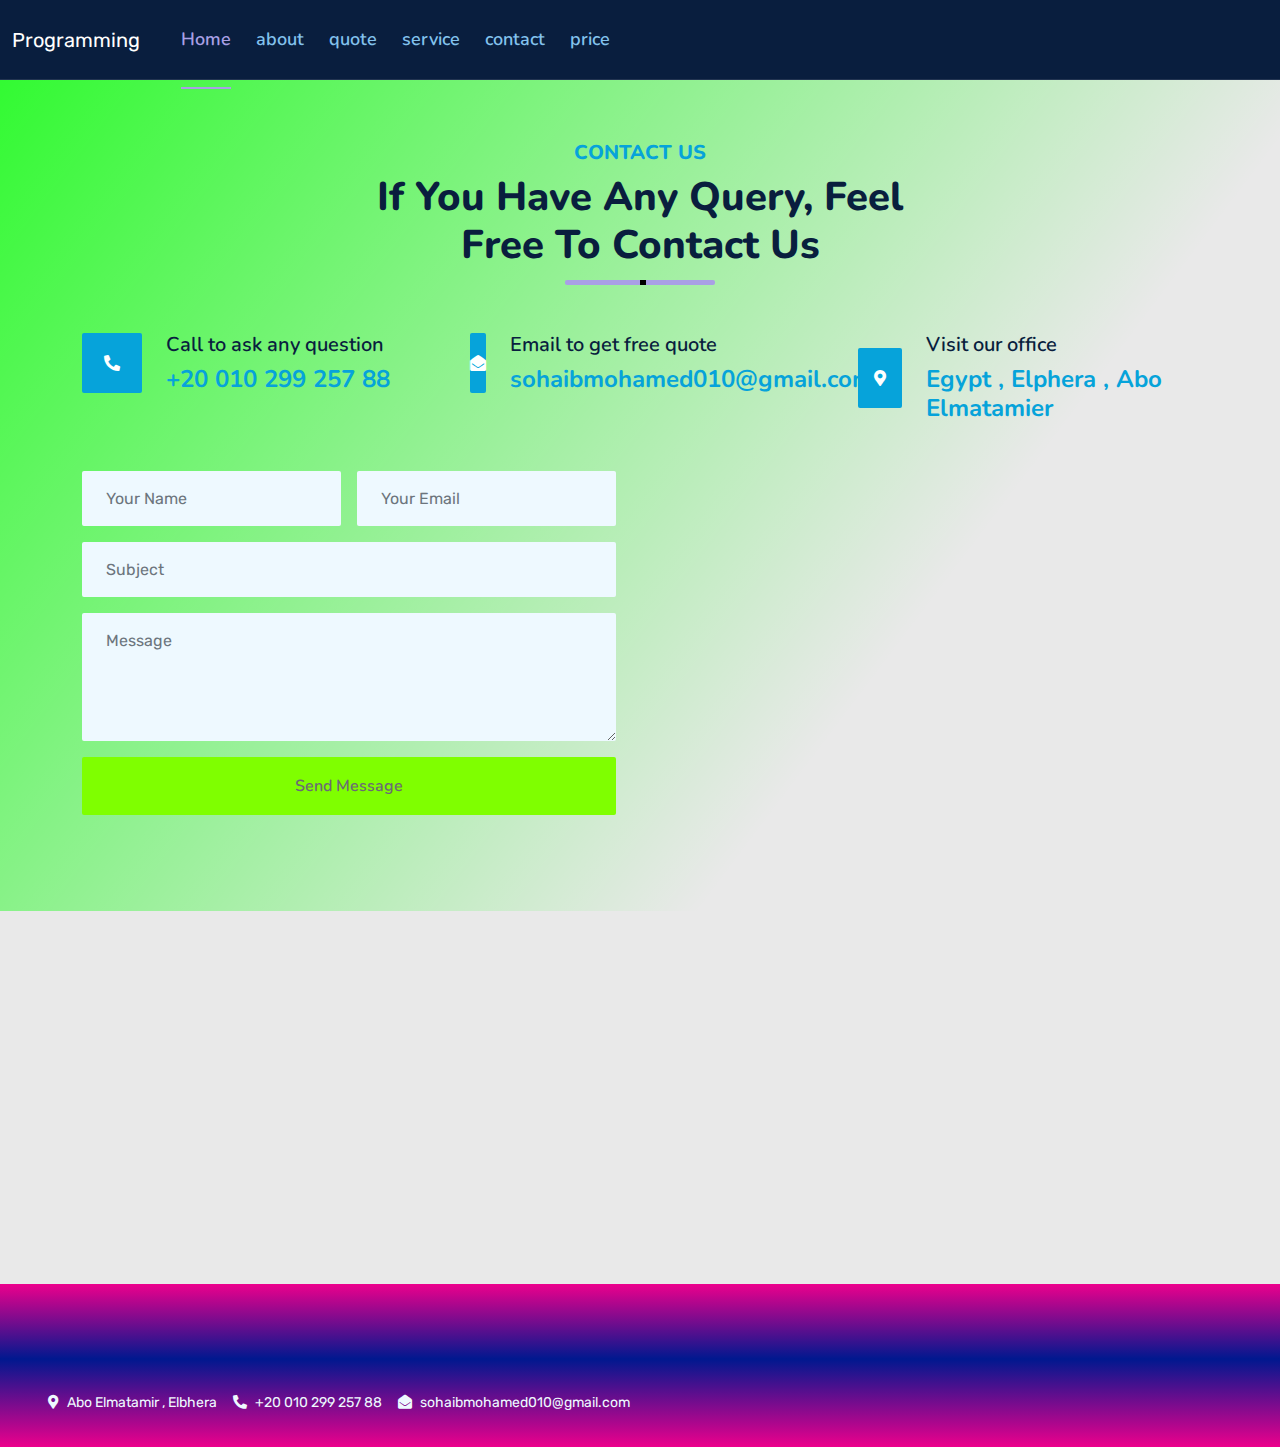
<file: contact.html>
<!DOCTYPE html>
<html lang="en">

<head>
    <meta charset="utf-8">
    <title>Startup - Startup Website Template</title>
    <meta content="width=device-width, initial-scale=1.0" name="viewport">
    <meta content="Free HTML Templates" name="keywords">
    <meta content="Free HTML Templates" name="description">

    <!-- Favicon -->
    <link href="img/favicon.ico" rel="icon">

    <!-- Google Web Fonts -->
    <link rel="preconnect" href="https://fonts.googleapis.com">
    <link rel="preconnect" href="https://fonts.gstatic.com" crossorigin>
    <link href="https://fonts.googleapis.com/css2?family=Nunito:wght@400;600;700;800&family=Rubik:wght@400;500;600;700&display=swap" rel="stylesheet">

    <!-- Icon Font Stylesheet -->
    <link href="https://cdnjs.cloudflare.com/ajax/libs/font-awesome/5.10.0/css/all.min.css" rel="stylesheet">
    <link href="https://cdn.jsdelivr.net/npm/bootstrap-icons@1.4.1/font/bootstrap-icons.css" rel="stylesheet">

    <!-- Libraries Stylesheet -->
    <link href="lib/owlcarousel/assets/owl.carousel.min.css" rel="stylesheet">
    <link href="lib/animate/animate.min.css" rel="stylesheet">

    <!-- Customized Bootstrap Stylesheet -->
    <link href="css/bootstrap.min.css" rel="stylesheet">

    <!-- Template Stylesheet -->
    <link href="css/style.css" rel="stylesheet">
</head>

<body>
    <!-- Spinner Start -->
    <div id="spinner" class="show bg-white position-fixed translate-middle w-100 vh-100 top-50 start-50 d-flex align-items-center justify-content-center">
        <div class="spinner"></div>
    </div>
    <!-- Spinner End -->


    <!-- Topbar Start -->
    <div class="container-fluid bg-dark px-5 d-none d-lg-block">
        <div class="row gx-0">
            <div class="col-lg-8 text-center text-lg-start mb-2 mb-lg-0">
                <div class="d-inline-flex align-items-center" style="height: 45px;">
                    <small class="me-3 text-light"><i class="fa fa-map-marker-alt me-2"></i>123 Street, New York, USA</small>
                    <small class="me-3 text-light"><i class="fa fa-phone-alt me-2"></i>+012 345 6789</small>
                    <small class="text-light"><i class="fa fa-envelope-open me-2"></i>info@example.com</small>
                </div>
            </div>
            <div class="col-lg-4 text-center text-lg-end">
                <div class="d-inline-flex align-items-center" style="height: 45px;">
                    <a class="btn btn-sm btn-outline-light btn-sm-square rounded-circle me-2" href=""><i class="fab fa-twitter fw-normal"></i></a>
                    <a class="btn btn-sm btn-outline-light btn-sm-square rounded-circle me-2" href=""><i class="fab fa-facebook-f fw-normal"></i></a>
                    <a class="btn btn-sm btn-outline-light btn-sm-square rounded-circle me-2" href=""><i class="fab fa-linkedin-in fw-normal"></i></a>
                    <a class="btn btn-sm btn-outline-light btn-sm-square rounded-circle me-2" href=""><i class="fab fa-instagram fw-normal"></i></a>
                    <a class="btn btn-sm btn-outline-light btn-sm-square rounded-circle" href=""><i class="fab fa-youtube fw-normal"></i></a>
                </div>
            </div>
        </div>
    </div>
    <!-- Topbar End -->


    <!-- Navbar Start -->
    <nav class="navbar navbar-expand-lg navbar-dark bg-dark" style="height: 80px;">
        <div class="container-fluid">
          <a class="navbar-brand" href="index.html">Programming</a>
          <button class="navbar-toggler" type="button" data-bs-toggle="collapse" data-bs-target="#navbarNav" aria-controls="navbarNav" aria-expanded="false" aria-label="Toggle navigation">
            <span class="navbar-toggler-icon"></span>
          </button>
          <div class="collapse navbar-collapse" id="navbarNav">
            <ul class="navbar-nav">
              <li class="nav-item">
                <a class="nav-link active" aria-current="page" href="index.html">Home</a>
              </li>
              <li class="nav-item">
                <a class="nav-link" href="about.html">about</a>
              </li>
              <li class="nav-item">
                <a class="nav-link" href="quote.html">quote</a>
              </li>
              <li class="nav-item">
                <a class="nav-link" href="service.html">service</a>
              </li>
              <li class="nav-item">
                <a class="nav-link" href="contact.html">contact</a>
              </li>
              <li class="nav-item">
                <a class="nav-link" href="price.html">price</a>
              </li>
            </ul>
          </div>
        </div>
      </nav>
    <!-- Navbar End -->


    <!-- Full Screen Search Start -->
    <div class="modal fade" id="searchModal" tabindex="-1">
        <div class="modal-dialog modal-fullscreen">
            <div class="modal-content" style="background: rgba(9, 30, 62, .7);">
                <div class="modal-header border-0">
                    <button type="button" class="btn bg-white btn-close" data-bs-dismiss="modal" aria-label="Close"></button>
                </div>
                <div class="modal-body d-flex align-items-center justify-content-center">
                    <div class="input-group" style="max-width: 600px;">
                        <input type="text" class="form-control bg-transparent border-primary p-3" placeholder="Type search keyword">
                        <button class="btn btn-primary px-4"><i class="bi bi-search"></i></button>
                    </div>
                </div>
            </div>
        </div>
    </div>
    <!-- Full Screen Search End -->


    <!-- Contact Start -->
    <div style=
    "background: linear-gradient(127deg, rgba(0,255,0,.8), rgba(0,255,0,0) 70%);"
 class="container-fluid py-5 wow fadeInUp" data-wow-delay="0.1s">
        <div class="container py-5">
            <div class="section-title text-center position-relative pb-3 mb-5 mx-auto" style="max-width: 600px;">
                <h5 class="fw-bold text-primary text-uppercase">Contact Us</h5>
                <h1 class="mb-0">If You Have Any Query, Feel Free To Contact Us</h1>
            </div>
            <div class="row g-5 mb-5">
                <div class="col-lg-4">
                    <div class="d-flex align-items-center wow fadeIn" data-wow-delay="0.1s">
                        <div class="bg-primary d-flex align-items-center justify-content-center rounded" style="width: 60px; height: 60px;">
                            <i class="fa fa-phone-alt text-white"></i>
                        </div>
                        <div class="ps-4">
                            <h5 class="mb-2">Call to ask any question</h5>
                            <h4 class="text-primary mb-0">+20 010 299 257 88</h4>
                        </div>
                    </div>
                </div>
                <div class="col-lg-4">
                    <div class="d-flex align-items-center wow fadeIn" data-wow-delay="0.4s">
                        <div class="bg-primary d-flex align-items-center justify-content-center rounded" style="width: 60px; height: 60px;">
                            <i class="fa fa-envelope-open text-white"></i>
                        </div>
                        <div class="ps-4">
                            <h5 class="mb-2">Email to get free quote</h5>
                            <h4 class="text-primary mb-0">sohaibmohamed010@gmail.com</h4>
                        </div>
                    </div>
                </div>
                <div class="col-lg-4">
                    <div class="d-flex align-items-center wow fadeIn" data-wow-delay="0.8s">
                        <div class="bg-primary d-flex align-items-center justify-content-center rounded" style="width: 60px; height: 60px;">
                            <i class="fa fa-map-marker-alt text-white"></i>
                        </div>
                        <div class="ps-4">
                            <h5 class="mb-2">Visit our office</h5>
                            <h4 class="text-primary mb-0">Egypt , Elphera , Abo Elmatamier</h4>
                        </div>
                    </div>
                </div>
            </div>
            <div class="row g-5">
                <div class="col-lg-6 wow slideInUp" data-wow-delay="0.3s">
                    <form>
                        <div class="row g-3">
                            <div class="col-md-6">
                                <input type="text" class="form-control border-0 bg-light px-4" placeholder="Your Name" style="height: 55px;">
                            </div>
                            <div class="col-md-6">
                                <input type="email" class="form-control border-0 bg-light px-4" placeholder="Your Email" style="height: 55px;">
                            </div>
                            <div class="col-12">
                                <input type="text" class="form-control border-0 bg-light px-4" placeholder="Subject" style="height: 55px;">
                            </div>
                            <div class="col-12">
                                <textarea class="form-control border-0 bg-light px-4 py-3" rows="4" placeholder="Message"></textarea>
                            </div>
                            <div class="col-12">
                                <button style="background-color: chartreuse;" class="btn btn- w-100 py-3" type="submit">Send Message</button>
                            </div>
                        </div>
                    </form>
                </div>
          
            </div>
        </div>
    </div>
    <!-- Contact End -->

    

    <!-- Footer Start -->
    <div style=
    "background: linear-gradient(to bottom, #00188F, #EC008C);" 

    class="container-fluid bg-dark text-light mt-5 wow fadeInUp" data-wow-delay="0.1s">
        <div class="container">
            <div class="row gx-5">
                <div class="col-lg-4 col-md-6 footer-about" style="height: 400px;">
                    <div class="d-flex flex-column align-items-center justify-content-center text-center h-100  p-4">
                        <a href="index.html" class="navbar-brand">
                            <h1 class="m-0 text-white"><i class="fa fa-user-tie me-2"></i>Programming</h1>
                        </a>
                        <p  class="mt-3 mb-4">Programming is the process of writing instructions and directing commands to a computer or any other device, such as DVD readers or audio and video receivers in modern communications systems, to direct this device and inform it of how to deal with data or how to perform a series of required actions called an algorithm.</p>
                        <form action="">
                            <div class="input-group">
                                <input type="text" class="form-control border-white p-3" placeholder="Your Email">
                                <button style="background-color:#00188F; color: aliceblue;" class="btn btn-">Sign Up</button>
                            </div>
                        </form>
                    </div>
                </div>
                <div class="col-lg-8 col-md-6">
                    <div class="row gx-5">
                        <div class="col-lg-4 col-md-12 pt-5 mb-5">
                            <div class="section-title section-title-sm position-relative pb-3 mb-4">
                                <h3 class="text-light mb-0">Get In Touch</h3>
                            </div>
                            <div class="d-flex mb-2">
                                <i class="bi bi-geo-alt text-primary me-2"></i>
                                <p class="mb-0">Abo Elmatamir , Elbhera
                                </p>
                            </div>
                            <div class="d-flex mb-2">
                                <i class="bi bi-envelope-open text-primary me-2"></i>
                                <p class="mb-0">sohaibmohamed010@gmail.com</p>
                            </div>
                            <div class="d-flex mb-2">
                                <i class="bi bi-telephone text-primary me-2"></i>
                                <p class="mb-0">+20 010 299 257 88</p>
                            </div>
                            <div class="d-flex mt-4">
     
                            </div>
                        </div>
                        <div class="col-lg-4 col-md-12 pt-0 pt-lg-5 mb-5">
                            <div class="section-title section-title-sm position-relative pb-3 mb-4">
                                <h3 class="text-light mb-0">Quick Links</h3>
                            </div>
                            <div class="link-animated d-flex flex-column justify-content-start">
                                <a class="text-light mb-2" href="index.html"><i class="bi bi-arrow-right text-primary me-2"></i>Home</a>
                                <a class="text-light mb-2" href="about.html"><i class="bi bi-arrow-right text-primary me-2"></i>About Us</a>
                                <a class="text-light mb-2" href="service.html"><i class="bi bi-arrow-right text-primary me-2"></i>Our Services</a>
                                <a class="text-light" href="contact.html"><i class="bi bi-arrow-right text-primary me-2"></i>Contact Us</a>
                                <a class="text-light" href="quote.html"><i class="bi bi-arrow-right text-primary me-2"></i>quote</a>
                            </div>
                        </div>
                
                        </div>
                    </div>
                </div>
            </div>
        </div>
    </div>
    <div class="container-fluid text-white" style=    "background: linear-gradient(to top, #00188F, #EC008C);" 
    >
        <div class="container text-center">
            <div class="row justify-content-end">
                <div class="col-lg-8 col-md-6">
                    <div class="d-flex align-items-center justify-content-center" style="height: 75px;">						
                    </div>
                </div>
            </div>
        </div>
    </div>
    <!-- Footer End -->

    
      
     <!-- Topbar Start -->
     <div style=
     "background: linear-gradient(to top,#EC008C , #00188F);" 

     class="container-fluid bg-dark px-5 d-none d-lg-block" >
        <div class="row gx-0">
            <div class="col-lg-8 text-center text-lg-start mb-2 mb-lg-0">
                <div  class="d-inline-flex align-items-center" style="height: 88px; display:flex ; justify-content: space-between;">
                    <small class="me-3 text-light"><i class="fa fa-map-marker-alt me-2"></i>Abo Elmatamir , Elbhera</small>
                    <small class="me-3 text-light"><i class="fa fa-phone-alt me-2"></i>+20 010 299 257 88</small>
                    <small class="text-light"><i class="fa fa-envelope-open me-2"></i>sohaibmohamed010@gmail.com</small>
                </div>
            </div>
            </div>
        </div>
    </div>
    <!-- Topbar End -->

    <!-- Back to Top -->
    <a href="#" class="btn btn-lg btn-primary btn-lg-square rounded back-to-top"><i class="bi bi-arrow-up"></i></a>


    <!-- JavaScript Libraries -->
    <script src="https://code.jquery.com/jquery-3.4.1.min.js"></script>
    <script src="https://cdn.jsdelivr.net/npm/bootstrap@5.0.0/dist/js/bootstrap.bundle.min.js"></script>
    <script src="lib/wow/wow.min.js"></script>
    <script src="lib/easing/easing.min.js"></script>
    <script src="lib/waypoints/waypoints.min.js"></script>
    <script src="lib/counterup/counterup.min.js"></script>
    <script src="lib/owlcarousel/owl.carousel.min.js"></script>

    <!-- Template Javascript -->
    <script src="js/main.js"></script>
</body>

</html>
</file>
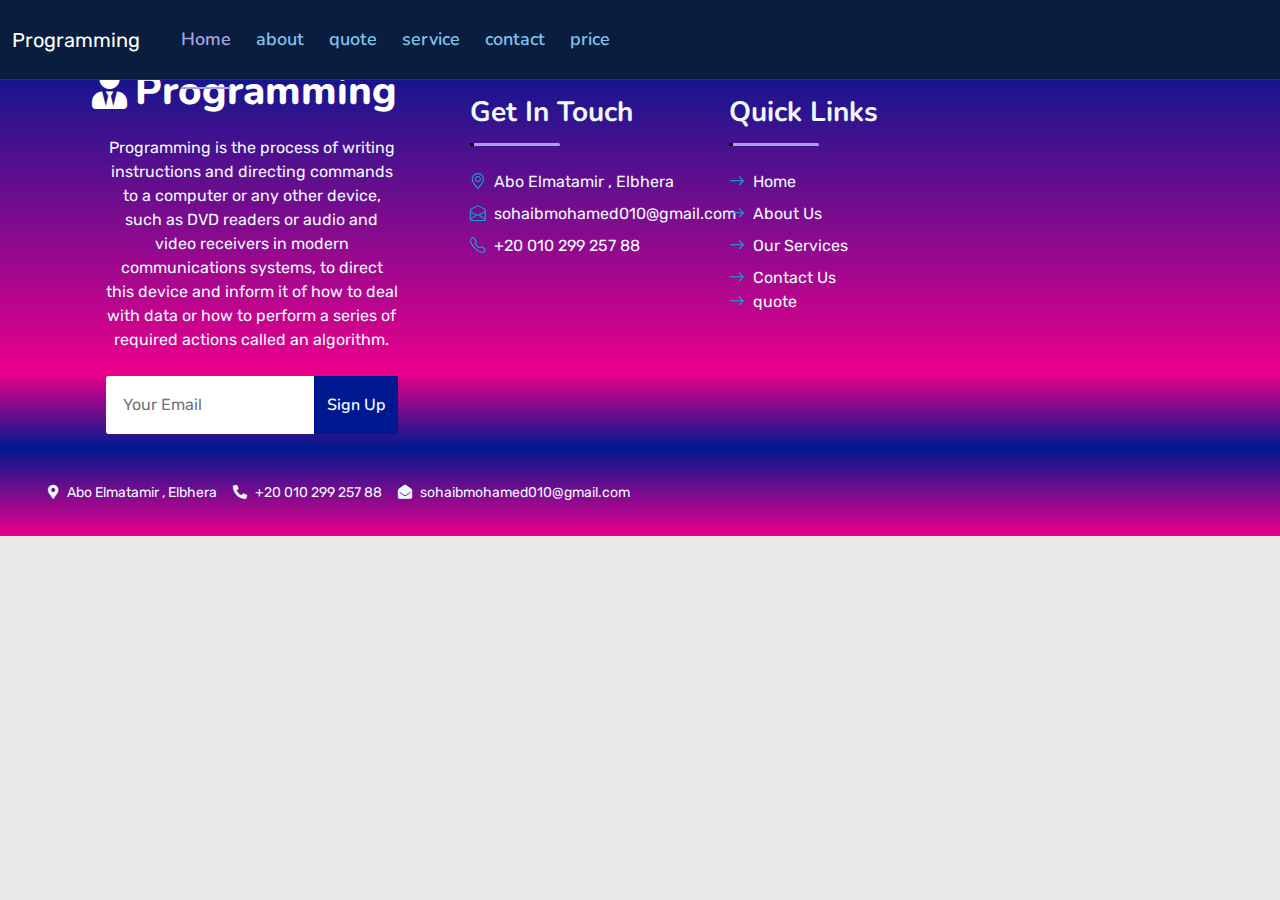
<file: price.html>
<!DOCTYPE html>
<html lang="en">

<head>
    <meta charset="utf-8">
    <title>Startup - Startup Website Template</title>
    <meta content="width=device-width, initial-scale=1.0" name="viewport">
    <meta content="Free HTML Templates" name="keywords">
    <meta content="Free HTML Templates" name="description">

    <!-- Favicon -->
    <link href="img/favicon.ico" rel="icon">

    <!-- Google Web Fonts -->
    <link rel="preconnect" href="https://fonts.googleapis.com">
    <link rel="preconnect" href="https://fonts.gstatic.com" crossorigin>
    <link href="https://fonts.googleapis.com/css2?family=Nunito:wght@400;600;700;800&family=Rubik:wght@400;500;600;700&display=swap" rel="stylesheet">

    <!-- Icon Font Stylesheet -->
    <link href="https://cdnjs.cloudflare.com/ajax/libs/font-awesome/5.10.0/css/all.min.css" rel="stylesheet">
    <link href="https://cdn.jsdelivr.net/npm/bootstrap-icons@1.4.1/font/bootstrap-icons.css" rel="stylesheet">

    <!-- Libraries Stylesheet -->
    <link href="lib/owlcarousel/assets/owl.carousel.min.css" rel="stylesheet">
    <link href="lib/animate/animate.min.css" rel="stylesheet">

    <!-- Customized Bootstrap Stylesheet -->
    <link href="css/bootstrap.min.css" rel="stylesheet">

    <!-- Template Stylesheet -->
    <link href="css/style.css" rel="stylesheet">
</head>

<body>
    <!-- Spinner Start -->
    <div id="spinner" class="show bg-white position-fixed translate-middle w-100 vh-100 top-50 start-50 d-flex align-items-center justify-content-center">
        <div class="spinner"></div>
    </div>
    <!-- Spinner End -->


    <!-- Navbar Start -->
    <nav class="navbar navbar-expand-lg navbar-dark bg-dark" style="height: 80px;">
        <div class="container-fluid">
          <a class="navbar-brand" href="index.html">Programming</a>
          <button class="navbar-toggler" type="button" data-bs-toggle="collapse" data-bs-target="#navbarNav" aria-controls="navbarNav" aria-expanded="false" aria-label="Toggle navigation">
            <span class="navbar-toggler-icon"></span>
          </button>
          <div class="collapse navbar-collapse" id="navbarNav">
            <ul class="navbar-nav">
              <li class="nav-item">
                <a class="nav-link active" aria-current="page" href="index.html">Home</a>
              </li>
              <li class="nav-item">
                <a class="nav-link" href="about.html">about</a>
              </li>
              <li class="nav-item">
                <a class="nav-link" href="quote.html">quote</a>
              </li>
              <li class="nav-item">
                <a class="nav-link" href="service.html">service</a>
              </li>
              <li class="nav-item">
                <a class="nav-link" href="contact.html">contact</a>
              </li>
              <li class="nav-item">
                <a class="nav-link" href="price.html">price</a>
              </li>
            </ul>
          </div>
        </div>
      </nav>
    <!-- Navbar End -->


    <!-- Full Screen Search Start -->
    <div class="modal fade" id="searchModal" tabindex="-1">
        <div class="modal-dialog modal-fullscreen">
            <div class="modal-content" style="background: rgba(9, 30, 62, .7);">
                <div class="modal-header border-0">
                    <button type="button" class="btn bg-white btn-close" data-bs-dismiss="modal" aria-label="Close"></button>
                </div>
                <div class="modal-body d-flex align-items-center justify-content-center">
                    <div class="input-group" style="max-width: 600px;">
                        <input type="text" class="form-control bg-transparent border-primary p-3" placeholder="Type search keyword">
                        <button class="btn btn-primary px-4"><i class="bi bi-search"></i></button>
                    </div>
                </div>
            </div>
        </div>
    </div>
    <!-- Full Screen Search End -->


    <!-- Footer Start -->
    <div style=
    "background: linear-gradient(to bottom, #00188F, #EC008C);" 

    class="container-fluid bg-dark text-light mt-5 wow fadeInUp" data-wow-delay="0.1s">
        <div class="container">
            <div class="row gx-5">
                <div class="col-lg-4 col-md-6 footer-about" style="height: 400px;">
                    <div class="d-flex flex-column align-items-center justify-content-center text-center h-100  p-4">
                        <a href="index.html" class="navbar-brand">
                            <h1 class="m-0 text-white"><i class="fa fa-user-tie me-2"></i>Programming</h1>
                        </a>
                        <p  class="mt-3 mb-4">Programming is the process of writing instructions and directing commands to a computer or any other device, such as DVD readers or audio and video receivers in modern communications systems, to direct this device and inform it of how to deal with data or how to perform a series of required actions called an algorithm.</p>
                        <form action="">
                            <div class="input-group">
                                <input type="text" class="form-control border-white p-3" placeholder="Your Email">
                                <button style="background-color:#00188F; color: aliceblue;" class="btn btn-">Sign Up</button>
                            </div>
                        </form>
                    </div>
                </div>
                <div class="col-lg-8 col-md-6">
                    <div class="row gx-5">
                        <div class="col-lg-4 col-md-12 pt-5 mb-5">
                            <div class="section-title section-title-sm position-relative pb-3 mb-4">
                                <h3 class="text-light mb-0">Get In Touch</h3>
                            </div>
                            <div class="d-flex mb-2">
                                <i class="bi bi-geo-alt text-primary me-2"></i>
                                <p class="mb-0">Abo Elmatamir , Elbhera
                                </p>
                            </div>
                            <div class="d-flex mb-2">
                                <i class="bi bi-envelope-open text-primary me-2"></i>
                                <p class="mb-0">sohaibmohamed010@gmail.com</p>
                            </div>
                            <div class="d-flex mb-2">
                                <i class="bi bi-telephone text-primary me-2"></i>
                                <p class="mb-0">+20 010 299 257 88</p>
                            </div>
                            <div class="d-flex mt-4">
     
                            </div>
                        </div>
                        <div class="col-lg-4 col-md-12 pt-0 pt-lg-5 mb-5">
                            <div class="section-title section-title-sm position-relative pb-3 mb-4">
                                <h3 class="text-light mb-0">Quick Links</h3>
                            </div>
                            <div class="link-animated d-flex flex-column justify-content-start">
                                <a class="text-light mb-2" href="index.html"><i class="bi bi-arrow-right text-primary me-2"></i>Home</a>
                                <a class="text-light mb-2" href="about.html"><i class="bi bi-arrow-right text-primary me-2"></i>About Us</a>
                                <a class="text-light mb-2" href="service.html"><i class="bi bi-arrow-right text-primary me-2"></i>Our Services</a>
                                <a class="text-light" href="contact.html"><i class="bi bi-arrow-right text-primary me-2"></i>Contact Us</a>
                                <a class="text-light" href="quote.html"><i class="bi bi-arrow-right text-primary me-2"></i>quote</a>
                            </div>
                        </div>
                
                        </div>
                    </div>
                </div>
            </div>
        </div>
    </div>
    <div class="container-fluid text-white" style=    "background: linear-gradient(to top, #00188F, #EC008C);" 
    >
        <div class="container text-center">
            <div class="row justify-content-end">
                <div class="col-lg-8 col-md-6">
                    <div class="d-flex align-items-center justify-content-center" style="height: 75px;">						
                    </div>
                </div>
            </div>
        </div>
    </div>
    <!-- Footer End -->

    
      
     <!-- Topbar Start -->
     <div style=
     "background: linear-gradient(to top,#EC008C , #00188F);" 

     class="container-fluid bg-dark px-5 d-none d-lg-block" >
        <div class="row gx-0">
            <div class="col-lg-8 text-center text-lg-start mb-2 mb-lg-0">
                <div  class="d-inline-flex align-items-center" style="height: 88px; display:flex ; justify-content: space-between;">
                    <small class="me-3 text-light"><i class="fa fa-map-marker-alt me-2"></i>Abo Elmatamir , Elbhera</small>
                    <small class="me-3 text-light"><i class="fa fa-phone-alt me-2"></i>+20 010 299 257 88</small>
                    <small class="text-light"><i class="fa fa-envelope-open me-2"></i>sohaibmohamed010@gmail.com</small>
                </div>
            </div>
            </div>
        </div>
    </div>
    <!-- Topbar End -->

    <!-- Back to Top -->
    <a href="#" class="btn btn-lg btn-primary btn-lg-square rounded back-to-top"><i class="bi bi-arrow-up"></i></a>


    <!-- JavaScript Libraries -->
    <script src="https://code.jquery.com/jquery-3.4.1.min.js"></script>
    <script src="https://cdn.jsdelivr.net/npm/bootstrap@5.0.0/dist/js/bootstrap.bundle.min.js"></script>
    <script src="lib/wow/wow.min.js"></script>
    <script src="lib/easing/easing.min.js"></script>
    <script src="lib/waypoints/waypoints.min.js"></script>
    <script src="lib/counterup/counterup.min.js"></script>
    <script src="lib/owlcarousel/owl.carousel.min.js"></script>

    <!-- Template Javascript -->
    <script src="js/main.js"></script>
</body>

</html>
</file>
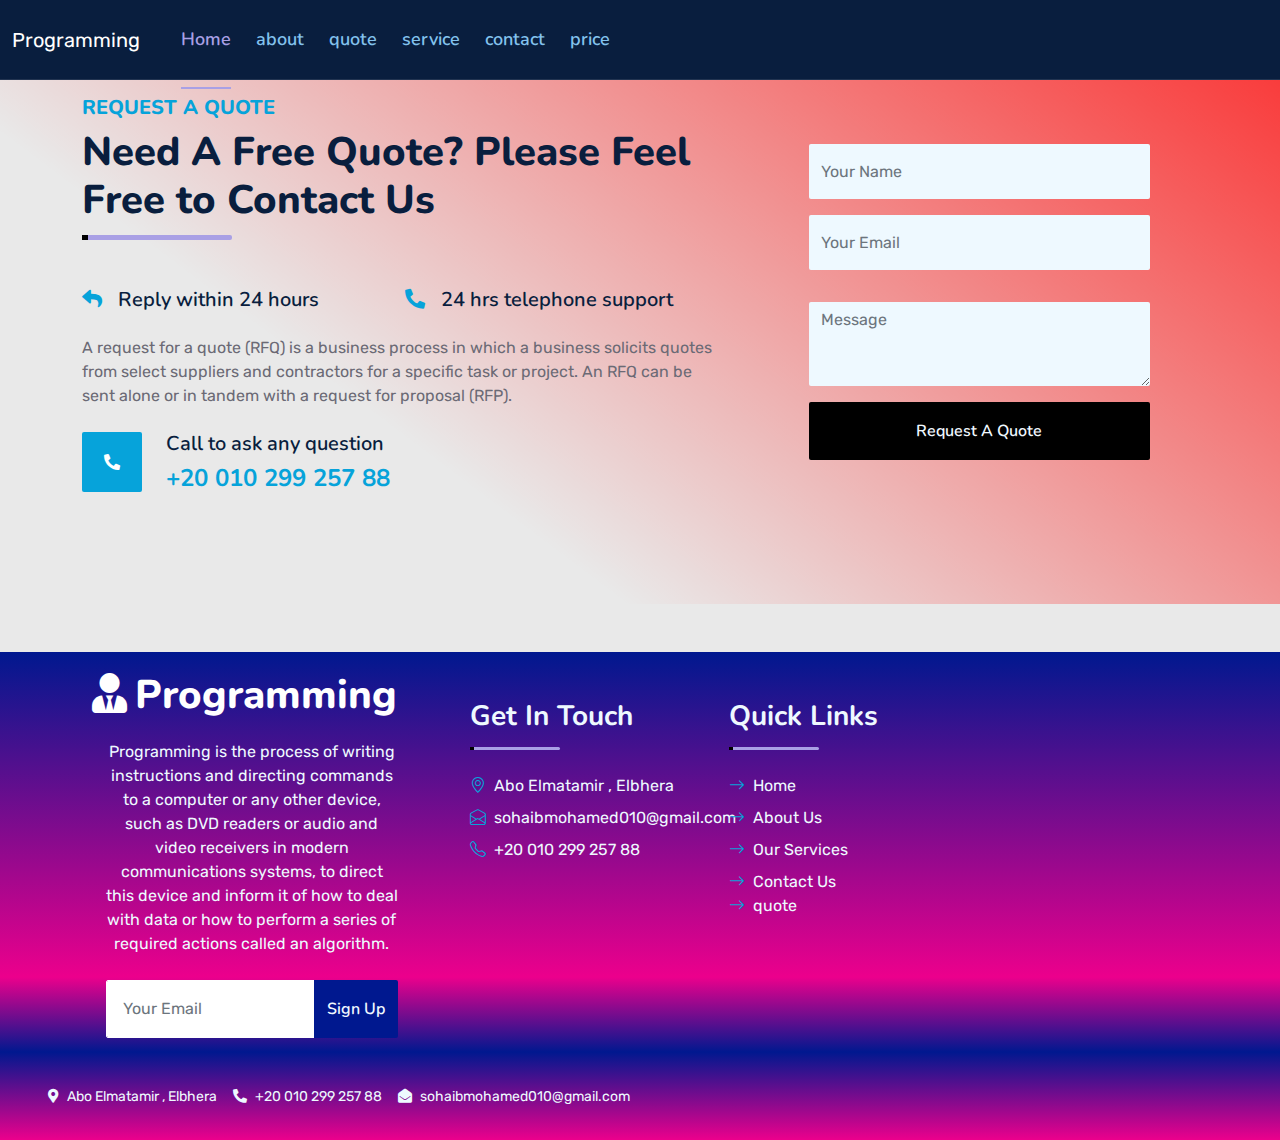
<file: quote.html>
<!DOCTYPE html>
<html lang="en">

<head>
    <meta charset="utf-8">
    <title>Startup - Startup Website Template</title>
    <meta content="width=device-width, initial-scale=1.0" name="viewport">
    <meta content="Free HTML Templates" name="keywords">
    <meta content="Free HTML Templates" name="description">

    <!-- Favicon -->
    <link href="img/favicon.ico" rel="icon">

    <!-- Google Web Fonts -->
    <link rel="preconnect" href="https://fonts.googleapis.com">
    <link rel="preconnect" href="https://fonts.gstatic.com" crossorigin>
    <link href="https://fonts.googleapis.com/css2?family=Nunito:wght@400;600;700;800&family=Rubik:wght@400;500;600;700&display=swap" rel="stylesheet">

    <!-- Icon Font Stylesheet -->
    <link href="https://cdnjs.cloudflare.com/ajax/libs/font-awesome/5.10.0/css/all.min.css" rel="stylesheet">
    <link href="https://cdn.jsdelivr.net/npm/bootstrap-icons@1.4.1/font/bootstrap-icons.css" rel="stylesheet">

    <!-- Libraries Stylesheet -->
    <link href="lib/owlcarousel/assets/owl.carousel.min.css" rel="stylesheet">
    <link href="lib/animate/animate.min.css" rel="stylesheet">

    <!-- Customized Bootstrap Stylesheet -->
    <link href="css/bootstrap.min.css" rel="stylesheet">

    <!-- Template Stylesheet -->
    <link href="css/style.css" rel="stylesheet">
</head>

<body>
    <!-- Spinner Start -->
    <div id="spinner" class="show bg-white position-fixed translate-middle w-100 vh-100 top-50 start-50 d-flex align-items-center justify-content-center">
        <div class="spinner"></div>
    </div>
    <!-- Spinner End -->


    <!-- Navbar Start -->
    <nav class="navbar navbar-expand-lg navbar-dark bg-dark" style="height: 80px;">
        <div class="container-fluid">
          <a class="navbar-brand" href="index.html">Programming</a>
          <button class="navbar-toggler" type="button" data-bs-toggle="collapse" data-bs-target="#navbarNav" aria-controls="navbarNav" aria-expanded="false" aria-label="Toggle navigation">
            <span class="navbar-toggler-icon"></span>
          </button>
          <div class="collapse navbar-collapse" id="navbarNav">
            <ul class="navbar-nav">
              <li class="nav-item">
                <a class="nav-link active" aria-current="page" href="index.html">Home</a>
              </li>
              <li class="nav-item">
                <a class="nav-link" href="about.html">about</a>
              </li>
              <li class="nav-item">
                <a class="nav-link" href="quote.html">quote</a>
              </li>
              <li class="nav-item">
                <a class="nav-link" href="service.html">service</a>
              </li>
              <li class="nav-item">
                <a class="nav-link" href="contact.html">contact</a>
              </li>
              <li class="nav-item">
                <a class="nav-link" href="price.html">price</a>
              </li>
            </ul>
          </div>
        </div>
      </nav>
    <!-- Navbar End -->


    <!-- Full Screen Search Start -->
    <div class="modal fade" id="searchModal" tabindex="-1">
        <div class="modal-dialog modal-fullscreen">
            <div class="modal-content" style="background: rgba(9, 30, 62, .7);">
                <div class="modal-header border-0">
                    <button type="button" class="btn bg-white btn-close" data-bs-dismiss="modal" aria-label="Close"></button>
                </div>
                <div class="modal-body d-flex align-items-center justify-content-center">
                    <div class="input-group" style="max-width: 600px;">
                        <input type="text" class="form-control bg-transparent border-primary p-3" placeholder="Type search keyword">
                        <button class="btn btn-primary px-4"><i class="bi bi-search"></i></button>
                    </div>
                </div>
            </div>
        </div>
    </div>
    <!-- Full Screen Search End -->


    <!-- Quote Start -->
        <div style="
                background: linear-gradient(217deg, rgba(255,0,0,.8), rgba(255,0,0,0) 70%);

        " class="container-fluid py-5 wow fadeInUp" data-wow-delay="0.1s">
            <div class="container py-5">
                <div class="row g-5">
                    <div class="col-lg-7">
                        <div class="section-title position-relative pb-3 mb-5">
                            <h5 class="fw-bold text-primary text-uppercase">Request A Quote</h5>
                            <h1 class="mb-0">Need A Free Quote? Please Feel Free to Contact Us</h1>
                        </div>
                        <div class="row gx-3">
                            <div class="col-sm-6 wow zoomIn" data-wow-delay="0.2s">
                                <h5 class="mb-4"><i class="fa fa-reply text-primary me-3"></i>Reply within 24 hours</h5>
                            </div>
                            <div class="col-sm-6 wow zoomIn" data-wow-delay="0.4s">
                                <h5 class="mb-4"><i class="fa fa-phone-alt text-primary me-3"></i>24 hrs telephone support</h5>
                            </div>
                        </div>
                        <p class="mb-4"> A request for a quote (RFQ) is a business process in which a business solicits quotes from select suppliers and contractors for a specific task or project. An RFQ can be sent alone or in tandem with a request for proposal (RFP).</p>
                        <div class="d-flex align-items-center mt-2 wow zoomIn" data-wow-delay="0.6s">
                            <div class="bg-primary d-flex align-items-center justify-content-center rounded" style="width: 60px; height: 60px;">
                                <i class="fa fa-phone-alt text-white"></i>
                        </div>
                        <div class="ps-4">
                            <h5 class="mb-2">Call to ask any question</h5>
                            <h4 class="text-primary mb-0">+20 010 299 257 88</h4>
                        </div>
                    </div>
                </div>
                <div class="col-lg-5">
                    <div class=" rounded h-100 d-flex align-items-center p-5 wow zoomIn" data-wow-delay="0.9s">
                        <form>
                            <div class="row g-3">
                                <div class="col-xl-12">
                                    <input type="text" class="form-control bg-light border-0" placeholder="Your Name" style="height: 55px;">
                                </div>
                                <div class="col-12">
                                    <input type="email" class="form-control bg-light border-0" placeholder="Your Email" style="height: 55px;">
                                </div>
                                <div class="col-12">
                          
                                </div>
                                <div class="col-12">
                                    <textarea class="form-control bg-light border-0" rows="3" placeholder="Message"></textarea>
                                </div>
                                <div class="col-12">
                                    <button  style="background-color: rgb(0, 0, 0); color: aliceblue;" class="btn btn w-100 py-3" type="submit">Request A Quote</button>
                                </div>
                            </div>
                        </form>
                    </div>
                </div>
            </div>
        </div>
    </div>
    <!-- Quote End -->


      <!-- Footer Start -->
    <div style=
    "background: linear-gradient(to bottom, #00188F, #EC008C);" 

    class="container-fluid bg-dark text-light mt-5 wow fadeInUp" data-wow-delay="0.1s">
        <div class="container">
            <div class="row gx-5">
                <div class="col-lg-4 col-md-6 footer-about" style="height: 400px;">
                    <div class="d-flex flex-column align-items-center justify-content-center text-center h-100  p-4">
                        <a href="index.html" class="navbar-brand">
                            <h1 class="m-0 text-white"><i class="fa fa-user-tie me-2"></i>Programming</h1>
                        </a>
                        <p  class="mt-3 mb-4">Programming is the process of writing instructions and directing commands to a computer or any other device, such as DVD readers or audio and video receivers in modern communications systems, to direct this device and inform it of how to deal with data or how to perform a series of required actions called an algorithm.</p>
                        <form action="">
                            <div class="input-group">
                                <input type="text" class="form-control border-white p-3" placeholder="Your Email">
                                <button style="background-color:#00188F; color: aliceblue;" class="btn btn-">Sign Up</button>
                            </div>
                        </form>
                    </div>
                </div>
                <div class="col-lg-8 col-md-6">
                    <div class="row gx-5">
                        <div class="col-lg-4 col-md-12 pt-5 mb-5">
                            <div class="section-title section-title-sm position-relative pb-3 mb-4">
                                <h3 class="text-light mb-0">Get In Touch</h3>
                            </div>
                            <div class="d-flex mb-2">
                                <i class="bi bi-geo-alt text-primary me-2"></i>
                                <p class="mb-0">Abo Elmatamir , Elbhera
                                </p>
                            </div>
                            <div class="d-flex mb-2">
                                <i class="bi bi-envelope-open text-primary me-2"></i>
                                <p class="mb-0">sohaibmohamed010@gmail.com</p>
                            </div>
                            <div class="d-flex mb-2">
                                <i class="bi bi-telephone text-primary me-2"></i>
                                <p class="mb-0">+20 010 299 257 88</p>
                            </div>
                            <div class="d-flex mt-4">
     
                            </div>
                        </div>
                        <div class="col-lg-4 col-md-12 pt-0 pt-lg-5 mb-5">
                            <div class="section-title section-title-sm position-relative pb-3 mb-4">
                                <h3 class="text-light mb-0">Quick Links</h3>
                            </div>
                            <div class="link-animated d-flex flex-column justify-content-start">
                                <a class="text-light mb-2" href="index.html"><i class="bi bi-arrow-right text-primary me-2"></i>Home</a>
                                <a class="text-light mb-2" href="about.html"><i class="bi bi-arrow-right text-primary me-2"></i>About Us</a>
                                <a class="text-light mb-2" href="service.html"><i class="bi bi-arrow-right text-primary me-2"></i>Our Services</a>
                                <a class="text-light" href="contact.html"><i class="bi bi-arrow-right text-primary me-2"></i>Contact Us</a>
                                <a class="text-light" href="quote.html"><i class="bi bi-arrow-right text-primary me-2"></i>quote</a>
                            </div>
                        </div>
                
                        </div>
                    </div>
                </div>
            </div>
        </div>
    </div>
    <div class="container-fluid text-white" style=    "background: linear-gradient(to top, #00188F, #EC008C);" 
    >
        <div class="container text-center">
            <div class="row justify-content-end">
                <div class="col-lg-8 col-md-6">
                    <div class="d-flex align-items-center justify-content-center" style="height: 75px;">						
                    </div>
                </div>
            </div>
        </div>
    </div>
    <!-- Footer End -->

    
      
     <!-- Topbar Start -->
     <div style=
     "background: linear-gradient(to top,#EC008C , #00188F);" 

     class="container-fluid bg-dark px-5 d-none d-lg-block" >
        <div class="row gx-0">
            <div class="col-lg-8 text-center text-lg-start mb-2 mb-lg-0">
                <div  class="d-inline-flex align-items-center" style="height: 88px; display:flex ; justify-content: space-between;">
                    <small class="me-3 text-light"><i class="fa fa-map-marker-alt me-2"></i>Abo Elmatamir , Elbhera</small>
                    <small class="me-3 text-light"><i class="fa fa-phone-alt me-2"></i>+20 010 299 257 88</small>
                    <small class="text-light"><i class="fa fa-envelope-open me-2"></i>sohaibmohamed010@gmail.com</small>
                </div>
            </div>
            </div>
        </div>
    </div>
    <!-- Topbar End -->

    <!-- Back to Top -->
    <a href="#" class="btn btn-lg btn-primary btn-lg-square rounded back-to-top"><i class="bi bi-arrow-up"></i></a>


    <!-- JavaScript Libraries -->
    <script src="https://code.jquery.com/jquery-3.4.1.min.js"></script>
    <script src="https://cdn.jsdelivr.net/npm/bootstrap@5.0.0/dist/js/bootstrap.bundle.min.js"></script>
    <script src="lib/wow/wow.min.js"></script>
    <script src="lib/easing/easing.min.js"></script>
    <script src="lib/waypoints/waypoints.min.js"></script>
    <script src="lib/counterup/counterup.min.js"></script>
    <script src="lib/owlcarousel/owl.carousel.min.js"></script>

    <!-- Template Javascript -->
    <script src="js/main.js"></script>
</body>

</html>
</file>
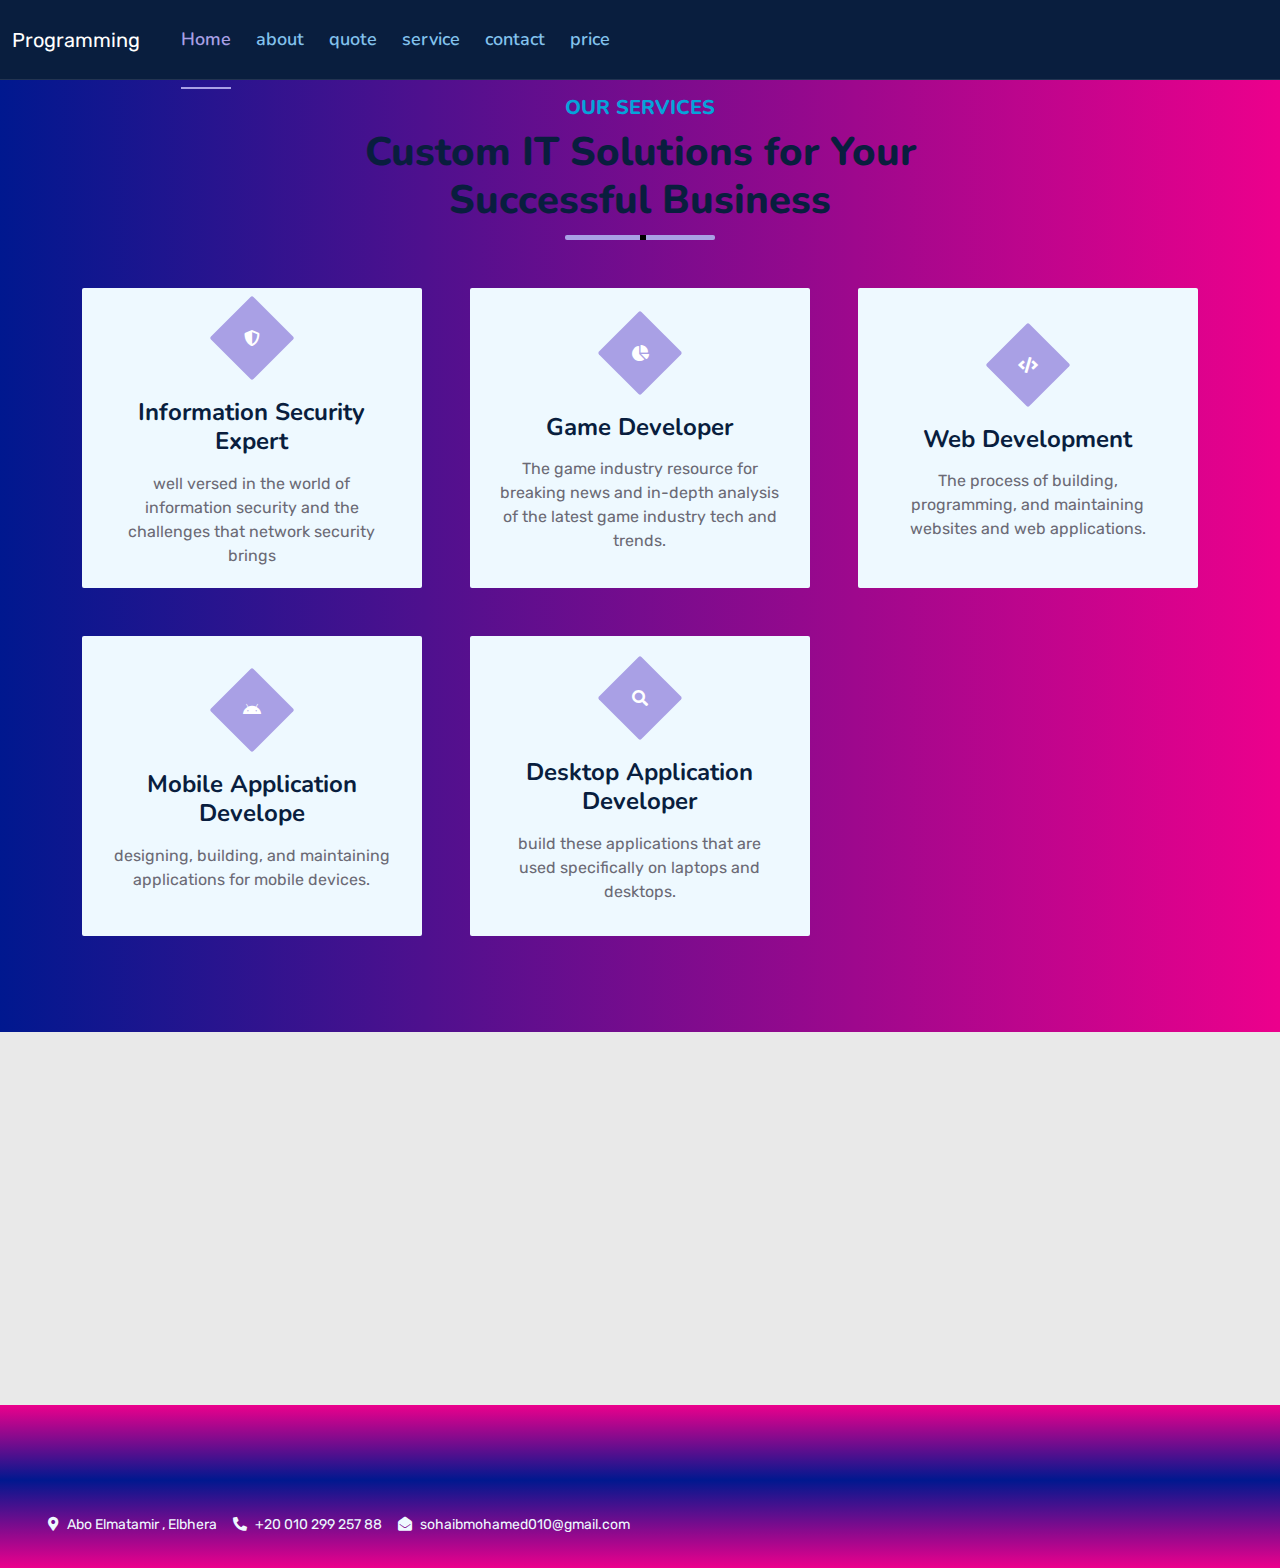
<file: service.html>
<!DOCTYPE html>
<html lang="en">

<head>
    <meta charset="utf-8">
    <title>Startup - Startup Website Template</title>
    <meta content="width=device-width, initial-scale=1.0" name="viewport">
    <meta content="Free HTML Templates" name="keywords">
    <meta content="Free HTML Templates" name="description">

    <!-- Favicon -->
    <link href="img/favicon.ico" rel="icon">

    <!-- Google Web Fonts -->
    <link rel="preconnect" href="https://fonts.googleapis.com">
    <link rel="preconnect" href="https://fonts.gstatic.com" crossorigin>
    <link href="https://fonts.googleapis.com/css2?family=Nunito:wght@400;600;700;800&family=Rubik:wght@400;500;600;700&display=swap" rel="stylesheet">

    <!-- Icon Font Stylesheet -->
    <link href="https://cdnjs.cloudflare.com/ajax/libs/font-awesome/5.10.0/css/all.min.css" rel="stylesheet">
    <link href="https://cdn.jsdelivr.net/npm/bootstrap-icons@1.4.1/font/bootstrap-icons.css" rel="stylesheet">

    <!-- Libraries Stylesheet -->
    <link href="lib/owlcarousel/assets/owl.carousel.min.css" rel="stylesheet">
    <link href="lib/animate/animate.min.css" rel="stylesheet">

    <!-- Customized Bootstrap Stylesheet -->
    <link href="css/bootstrap.min.css" rel="stylesheet">

    <!-- Template Stylesheet -->
    <link href="css/style.css" rel="stylesheet">
</head>

<body>
    <!-- Spinner Start -->
    <div id="spinner" class="show bg-white position-fixed translate-middle w-100 vh-100 top-50 start-50 d-flex align-items-center justify-content-center">
        <div class="spinner"></div>
    </div>
    <!-- Spinner End -->



    <!-- Navbar Start -->
    <nav class="navbar navbar-expand-lg navbar-dark bg-dark" style="height: 80px;">
        <div class="container-fluid">
          <a class="navbar-brand" href="index.html">Programming</a>
          <button class="navbar-toggler" type="button" data-bs-toggle="collapse" data-bs-target="#navbarNav" aria-controls="navbarNav" aria-expanded="false" aria-label="Toggle navigation">
            <span class="navbar-toggler-icon"></span>
          </button>
          <div class="collapse navbar-collapse" id="navbarNav">
            <ul class="navbar-nav">
              <li class="nav-item">
                <a class="nav-link active" aria-current="page" href="index.html">Home</a>
              </li>
              <li class="nav-item">
                <a class="nav-link" href="about.html">about</a>
              </li>
              <li class="nav-item">
                <a class="nav-link" href="quote.html">quote</a>
              </li>
              <li class="nav-item">
                <a class="nav-link" href="service.html">service</a>
              </li>
              <li class="nav-item">
                <a class="nav-link" href="contact.html">contact</a>
              </li>
              <li class="nav-item">
                <a class="nav-link" href="price.html">price</a>
              </li>
            </ul>
          </div>
        </div>
      </nav>
    <!-- Navbar End -->


    <!-- Full Screen Search Start -->
    <div class="modal fade" id="searchModal" tabindex="-1">
        <div class="modal-dialog modal-fullscreen">
            <div class="modal-content" style="background: rgba(9, 30, 62, .7);">
                <div class="modal-header border-0">
                    <button type="button" class="btn bg-white btn-close" data-bs-dismiss="modal" aria-label="Close"></button>
                </div>
                <div class="modal-body d-flex align-items-center justify-content-center">
                    <div class="input-group" style="max-width: 600px;">
                        <input type="text" class="form-control bg-transparent border-primary p-3" placeholder="Type search keyword">
                        <button class="btn btn-primary px-4"><i class="bi bi-search"></i></button>
                    </div>
                </div>
            </div>
        </div>
    </div>
    <!-- Full Screen Search End -->


     <!-- Service Start -->
     <div style="    background: linear-gradient(to right, #00188F, #EC008C);
     " class="container-fluid py-5 wow fadeInUp" data-wow-delay="0.1s">
             <div class="container py-5">
                 <div class="section-title text-center position-relative pb-3 mb-5 mx-auto" style="max-width: 600px;">
                     <h5 class="fw-bold text-primary text-uppercase">Our Services</h5>
                     <h1 class="mb-0">Custom IT Solutions for Your Successful Business</h1>
                 </div>
                 <div class="row g-5">
                     <div class="col-lg-4 col-md-6 wow zoomIn" data-wow-delay="0.3s">
                         <div class="service-item bg-light rounded d-flex flex-column align-items-center justify-content-center text-center">
                             <div class="service-icon">
                                 <i class="fa fa-shield-alt text-white"></i>
                             </div>
                             <h4 class="mb-3">Information Security Expert</h4>
                             <p class="m-0">well versed in the world of information security and the challenges that network security brings</p>
                             <a class="btn btn-lg btn-primary rounded" href="">
                                 <i class="bi bi-arrow-right"></i>
                             </a>
                         </div>                    
     
                     </div>
                     <div class="col-lg-4 col-md-6 wow zoomIn" data-wow-delay="0.6s">
                         <div class="service-item bg-light rounded d-flex flex-column align-items-center justify-content-center text-center">
                             <div class="service-icon">
                             <i class="fa fa-chart-pie text-white"></i>
                             </div>
                             <h4 class="mb-3">Game Developer</h4>
                             <p class="m-0">The game industry resource for breaking news and in-depth analysis of the latest game industry tech and trends.</p>
                             <a class="btn btn-lg btn-primary rounded" href="">
                                 <i class="bi bi-arrow-right"></i>
                             </a>
                         </div>
                     </div>
                     <div class="col-lg-4 col-md-6 wow zoomIn" data-wow-delay="0.9s">
                         <div class="service-item bg-light rounded d-flex flex-column align-items-center justify-content-center text-center">
                             <div class="service-icon">
     
                                                  <i class="fa fa-code text-white"></i>
                             </div>
                             <h4 class="mb-3">  Web Development </h4>
                             <p class="m-0">    The process of building, programming, and maintaining websites and web applications.
                             </p>
                             <a class="btn btn-lg btn-primary rounded" href="">
                                 <i class="bi bi-arrow-right"></i>
                             </a>
                         </div>
                     </div>
                     <div class="col-lg-4 col-md-6 wow zoomIn" data-wow-delay="0.3s">
                         <div class="service-item bg-light rounded d-flex flex-column align-items-center justify-content-center text-center">
                             <div class="service-icon">
                                 <i class="fab fa-android text-white"></i>
                             </div>
                             <h4 class="mb-3">Mobile Application Develope</h4>
                             <p class="m-0">designing, building, and maintaining applications for mobile devices.</p>
                             <a class="btn btn-lg btn-primary rounded" href="">
                                 <i class="bi bi-arrow-right"></i>
                             </a>
                         </div>
                     </div>
                     <div class="col-lg-4 col-md-6 wow zoomIn" data-wow-delay="0.6s">
                         <div class="service-item bg-light rounded d-flex flex-column align-items-center justify-content-center text-center">
                             <div class="service-icon">
                                 <i class="fa fa-search text-white"></i>
                             </div>
                             <h4 class="mb-3">Desktop Application Developer</h4>
                             <p class="m-0">build these applications that are used specifically on laptops and desktops.</p>
                             <a class="btn btn-lg btn-primary rounded" href="">
                                 <i class="bi bi-arrow-right"></i>
                             </a>
                         </div>
                     </div>
           
                     </div>
                 </div>
             </div>
         </div>
         <!-- Service End -->
  



      <!-- Footer Start -->
    <div style=
    "background: linear-gradient(to bottom, #00188F, #EC008C);" 

    class="container-fluid bg-dark text-light mt-5 wow fadeInUp" data-wow-delay="0.1s">
        <div class="container">
            <div class="row gx-5">
                <div class="col-lg-4 col-md-6 footer-about" style="height: 400px;">
                    <div class="d-flex flex-column align-items-center justify-content-center text-center h-100  p-4">
                        <a href="index.html" class="navbar-brand">
                            <h1 class="m-0 text-white"><i class="fa fa-user-tie me-2"></i>Programming</h1>
                        </a>
                        <p  class="mt-3 mb-4">Programming is the process of writing instructions and directing commands to a computer or any other device, such as DVD readers or audio and video receivers in modern communications systems, to direct this device and inform it of how to deal with data or how to perform a series of required actions called an algorithm.</p>
                        <form action="">
                            <div class="input-group">
                                <input type="text" class="form-control border-white p-3" placeholder="Your Email">
                                <button style="background-color:#00188F; color: aliceblue;" class="btn btn-">Sign Up</button>
                            </div>
                        </form>
                    </div>
                </div>
                <div class="col-lg-8 col-md-6">
                    <div class="row gx-5">
                        <div class="col-lg-4 col-md-12 pt-5 mb-5">
                            <div class="section-title section-title-sm position-relative pb-3 mb-4">
                                <h3 class="text-light mb-0">Get In Touch</h3>
                            </div>
                            <div class="d-flex mb-2">
                                <i class="bi bi-geo-alt text-primary me-2"></i>
                                <p class="mb-0">Abo Elmatamir , Elbhera
                                </p>
                            </div>
                            <div class="d-flex mb-2">
                                <i class="bi bi-envelope-open text-primary me-2"></i>
                                <p class="mb-0">sohaibmohamed010@gmail.com</p>
                            </div>
                            <div class="d-flex mb-2">
                                <i class="bi bi-telephone text-primary me-2"></i>
                                <p class="mb-0">+20 010 299 257 88</p>
                            </div>
                            <div class="d-flex mt-4">
     
                            </div>
                        </div>
                        <div class="col-lg-4 col-md-12 pt-0 pt-lg-5 mb-5">
                            <div class="section-title section-title-sm position-relative pb-3 mb-4">
                                <h3 class="text-light mb-0">Quick Links</h3>
                            </div>
                            <div class="link-animated d-flex flex-column justify-content-start">
                                <a class="text-light mb-2" href="index.html"><i class="bi bi-arrow-right text-primary me-2"></i>Home</a>
                                <a class="text-light mb-2" href="about.html"><i class="bi bi-arrow-right text-primary me-2"></i>About Us</a>
                                <a class="text-light mb-2" href="service.html"><i class="bi bi-arrow-right text-primary me-2"></i>Our Services</a>
                                <a class="text-light" href="contact.html"><i class="bi bi-arrow-right text-primary me-2"></i>Contact Us</a>
                                <a class="text-light" href="quote.html"><i class="bi bi-arrow-right text-primary me-2"></i>quote</a>
                            </div>
                        </div>
                
                        </div>
                    </div>
                </div>
            </div>
        </div>
    </div>
    <div class="container-fluid text-white" style=    "background: linear-gradient(to top, #00188F, #EC008C);" 
    >
        <div class="container text-center">
            <div class="row justify-content-end">
                <div class="col-lg-8 col-md-6">
                    <div class="d-flex align-items-center justify-content-center" style="height: 75px;">						
                    </div>
                </div>
            </div>
        </div>
    </div>
    <!-- Footer End -->

    
      
     <!-- Topbar Start -->
     <div style=
     "background: linear-gradient(to top,#EC008C , #00188F);" 

     class="container-fluid bg-dark px-5 d-none d-lg-block" >
        <div class="row gx-0">
            <div class="col-lg-8 text-center text-lg-start mb-2 mb-lg-0">
                <div  class="d-inline-flex align-items-center" style="height: 88px; display:flex ; justify-content: space-between;">
                    <small class="me-3 text-light"><i class="fa fa-map-marker-alt me-2"></i>Abo Elmatamir , Elbhera</small>
                    <small class="me-3 text-light"><i class="fa fa-phone-alt me-2"></i>+20 010 299 257 88</small>
                    <small class="text-light"><i class="fa fa-envelope-open me-2"></i>sohaibmohamed010@gmail.com</small>
                </div>
            </div>
            </div>
        </div>
    </div>
    <!-- Topbar End -->
    <!-- Back to Top -->
    <a href="#" class="btn btn-lg btn-primary btn-lg-square rounded back-to-top"><i class="bi bi-arrow-up"></i></a>


    <!-- JavaScript Libraries -->
    <script src="https://code.jquery.com/jquery-3.4.1.min.js"></script>
    <script src="https://cdn.jsdelivr.net/npm/bootstrap@5.0.0/dist/js/bootstrap.bundle.min.js"></script>
    <script src="lib/wow/wow.min.js"></script>
    <script src="lib/easing/easing.min.js"></script>
    <script src="lib/waypoints/waypoints.min.js"></script>
    <script src="lib/counterup/counterup.min.js"></script>
    <script src="lib/owlcarousel/owl.carousel.min.js"></script>

    <!-- Template Javascript -->
    <script src="js/main.js"></script>
</body>

</html>
</file>
<file: css/style.css>
/********** Template CSS **********/
:root {
    --primary: #a9a0e5;
    --secondary: #e9e9e9;
    --light: #EEF9FF;
    --dark: #091E3E;
}
body{
    background-color: rgb(233, 233, 233);
}

/*** Spinner ***/
.spinner {
    width: 40px;
    height: 40px;
    background: var(--primary);
    margin: 100px auto;
    -webkit-animation: sk-rotateplane 1.2s infinite ease-in-out;
    animation: sk-rotateplane 1.2s infinite ease-in-out;
}

@-webkit-keyframes sk-rotateplane {
    0% {
        -webkit-transform: perspective(120px)
    }
    50% {
        -webkit-transform: perspective(120px) rotateY(180deg)
    }
    100% {
        -webkit-transform: perspective(120px) rotateY(180deg) rotateX(180deg)
    }
}

@keyframes sk-rotateplane {
    0% {
        transform: perspective(120px) rotateX(0deg) rotateY(0deg);
        -webkit-transform: perspective(120px) rotateX(0deg) rotateY(0deg)
    }
    50% {
        transform: perspective(120px) rotateX(-180.1deg) rotateY(0deg);
        -webkit-transform: perspective(120px) rotateX(-180.1deg) rotateY(0deg)
    }
    100% {
        transform: perspective(120px) rotateX(-180deg) rotateY(-179.9deg);
        -webkit-transform: perspective(120px) rotateX(-180deg) rotateY(-179.9deg);
    }
}

#spinner {
    opacity: 0;
    visibility: hidden;
    transition: opacity .5s ease-out, visibility 0s linear .5s;
    z-index: 99999;
}

#spinner.show {
    transition: opacity .5s ease-out, visibility 0s linear 0s;
    visibility: visible;
    opacity: 1;
}


/*** Heading ***/
h1,
h2,
.fw-bold {
    font-weight: 800 !important;
}

h3,
h4,
.fw-semi-bold {
    font-weight: 700 !important;
}

h5,
h6,
.fw-medium {
    font-weight: 600 !important;
}


/*** Button ***/
.btn {
    font-family: 'Nunito', sans-serif;
    font-weight: 600;
    transition: .5s;
}

.btn-primary,
.btn-secondary {
    color: #FFFFFF;
    box-shadow: inset 0 0 0 50px transparent;
}

.btn-primary:hover {
    box-shadow: inset 0 0 0 0 var(--primary);
}

.btn-secondary:hover {
    box-shadow: inset 0 0 0 0 var(--secondary);
}

.btn-square {
    width: 36px;
    height: 36px;
}

.btn-sm-square {
    width: 30px;
    height: 30px;
}

.btn-lg-square {
    width: 48px;
    height: 48px;
}

.btn-square,
.btn-sm-square,
.btn-lg-square {
    padding-left: 0;
    padding-right: 0;
    text-align: center;
}


/*** Navbar ***/
.navbar-dark .navbar-nav .nav-link {
    font-family: 'Nunito', sans-serif;
    position: relative;
    margin-left: 25px;
    padding: 35px 0;
    color: #83c2ed;
    font-size: 18px;
    font-weight: 600;
    outline: none;
    transition: .5s;
}

.sticky-top.navbar-dark .navbar-nav .nav-link {
    padding: 20px 0;
    color: var(--dark);
}

.navbar-dark .navbar-nav .nav-link:hover,
.navbar-dark .navbar-nav .nav-link.active {
    color: var(--primary);
}

.navbar-dark .navbar-brand h1 {
    color: #b01515;
}

.navbar-dark .navbar-toggler {
    color: var(--primary) !important;
    border-color: var(--primary) !important;
}

@media (max-width: 991.98px) {
    .sticky-top.navbar-dark {
        position: relative;
        background: #827272;
    }

    .navbar-dark .navbar-nav .nav-link,
    .navbar-dark .navbar-nav .nav-link.show,
    .sticky-top.navbar-dark .navbar-nav .nav-link {
        padding: 10px 0;
        color: var(--dark);
    }

    .navbar-dark .navbar-brand h1 {
        color: var(--primary);
    }
}

@media (min-width: 992px) {
    .navbar-dark {
        position: absolute;
        width: 100%;
        top: 0;
        left: 0;
        border-bottom: 1px solid rgba(256, 256, 256, .1);
        z-index: 999;
    }
    
    .sticky-top.navbar-dark {
        position: fixed;
        background: #FFFFFF;
    }

    .navbar-dark .navbar-nav .nav-link::before {
        position: absolute;
        content: "";
        width: 0;
        height: 2px;
        bottom: -1px;
        left: 50%;
        background: var(--primary);
        transition: .5s;
    }

    .navbar-dark .navbar-nav .nav-link:hover::before,
    .navbar-dark .navbar-nav .nav-link.active::before {
        width: 100%;
        left: 0;
    }

    .navbar-dark .navbar-nav .nav-link.nav-contact::before {
        display: none;
    }

    .sticky-top.navbar-dark .navbar-brand h1 {
        color: var(--primary);
    }
}


/*** Carousel ***/
.carousel-caption {
    top: 0;
    left: 0;
    right: 0;
    bottom: 0;
    background: rgba(88, 98, 113, 0.7);
    z-index: 1;
}

@media (max-width: 576px) {
    .carousel-caption h5 {
        font-size: 14px;
        font-weight: 500 !important;
    }

    .carousel-caption h1 {
        font-size: 30px;
        font-weight: 600 !important;
    }
}

.carousel-control-prev,
.carousel-control-next {
    width: 10%;
}

.carousel-control-prev-icon,
.carousel-control-next-icon {
    width: 3rem;
    height: 3rem;
}


/*** Section Title ***/
.section-title::before {
    position: absolute;
    content: "";
    width: 150px;
    height: 5px;
    left: 0;
    bottom: 0;
    background: var(--primary);
    border-radius: 2px;
}

.section-title.text-center::before {
    left: 50%;
    margin-left: -75px;
}

.section-title.section-title-sm::before {
    width: 90px;
    height: 3px;
}

.section-title::after {
    position: absolute;
    content: "";
    width: 6px;
    height: 5px;
    bottom: 0px;
    background: #000000;
    -webkit-animation: section-title-run 5s infinite linear;
    animation: section-title-run 5s infinite linear;
}

.section-title.section-title-sm::after {
    width: 4px;
    height: 3px;
}

.section-title.text-center::after {
    -webkit-animation: section-title-run-center 5s infinite linear;
    animation: section-title-run-center 5s infinite linear;
}

.section-title.section-title-sm::after {
    -webkit-animation: section-title-run-sm 5s infinite linear;
    animation: section-title-run-sm 5s infinite linear;
}

@-webkit-keyframes section-title-run {
    0% {left: 0; } 50% { left : 145px; } 100% { left: 0; }
}

@-webkit-keyframes section-title-run-center {
    0% { left: 50%; margin-left: -75px; } 50% { left : 50%; margin-left: 45px; } 100% { left: 50%; margin-left: -75px; }
}

@-webkit-keyframes section-title-run-sm {
    0% {left: 0; } 50% { left : 85px; } 100% { left: 0; }
}


/*** Service ***/
.service-item {
    position: relative;
    height: 300px;
    padding: 0 30px;
    transition: .5s;
}

.service-item .service-icon {
    margin-bottom: 30px;
    width: 60px;
    height: 60px;
    display: flex;
    align-items: center;
    justify-content: center;
    background: var(--primary);
    border-radius: 2px;
    transform: rotate(-45deg);
}

.service-item .service-icon i {
    transform: rotate(45deg);
}

.service-item a.btn {
    position: absolute;
    width: 60px;
    bottom: -48px;
    left: 50%;
    margin-left: -30px;
    opacity: 0;
}

.service-item:hover a.btn {
    bottom: -24px;
    opacity: 1;
}


/*** Testimonial ***/
.testimonial-carousel .owl-dots {
    margin-top: 15px;
    display: flex;
    align-items: flex-end;
    justify-content: center;
}

.testimonial-carousel .owl-dot {
    position: relative;
    display: inline-block;
    margin: 0 5px;
    width: 15px;
    height: 15px;
    background: #a93434;
    border-radius: 2px;
    transition: .5s;
}

.testimonial-carousel .owl-dot.active {
    width: 30px;
    background: var(--primary);
}

.testimonial-carousel .owl-item.center {
    position: relative;
    z-index: 1;
}

.testimonial-carousel .owl-item .testimonial-item {
    transition: .5s;
}

.testimonial-carousel .owl-item.center .testimonial-item {
    background: #fb0000 !important;
    box-shadow: 0 0 30px #161313;
}


/*** Team ***/
.team-item {
    transition: .5s;
}

.team-social {
    position: absolute;
    width: 100%;
    height: 100%;
    top: 0;
    left: 0;
    display: flex;
    align-items: center;
    justify-content: center;
    transition: .5s;
}

.team-social a.btn {
    position: relative;
    margin: 0 3px;
    margin-top: 100px;
    opacity: 0;
}

.team-item:hover {
    box-shadow: 0 0 30px #de0707;
}

.team-item:hover .team-social {
    background: rgba(0, 0, 0, 0.7);
}

.team-item:hover .team-social a.btn:first-child {
    opacity: 1;
    margin-top: 0;
    transition: .3s 0s;
}

.team-item:hover .team-social a.btn:nth-child(2) {
    opacity: 1;
    margin-top: 0;
    transition: .3s .05s;
}

.team-item:hover .team-social a.btn:nth-child(3) {
    opacity: 1;
    margin-top: 0;
    transition: .3s .1s;
}

.team-item:hover .team-social a.btn:nth-child(4) {
    opacity: 1;
    margin-top: 0;
    transition: .3s .15s;
}

.team-item .team-img img,
.blog-item .blog-img img  {
    transition: .5s;
}

.team-item:hover .team-img img,
.blog-item:hover .blog-img img {
    transform: scale(1.15);
}


/*** Miscellaneous ***/
@media (min-width: 991.98px) {
    .facts {
        position: relative;
        margin-top: -75px;
        z-index: 1;
    }
}

.back-to-top {
    position: fixed;
    display: none;
    right: 45px;
    bottom: 45px;
    z-index: 99;
}

.bg-header {
    background: linear-gradient(rgba(149, 157, 169, 0.7), rgba(9, 30, 62, .7)), url(../img/carousel-1.jpg) center center no-repeat;
    background-size: cover;
}

.link-animated a {
    transition: .5s;
}

.link-animated a:hover {
    padding-left: 10px;
}

@media (min-width: 767.98px) {
    .footer-about {
        margin-bottom: -75px;
    }
}
</file>
